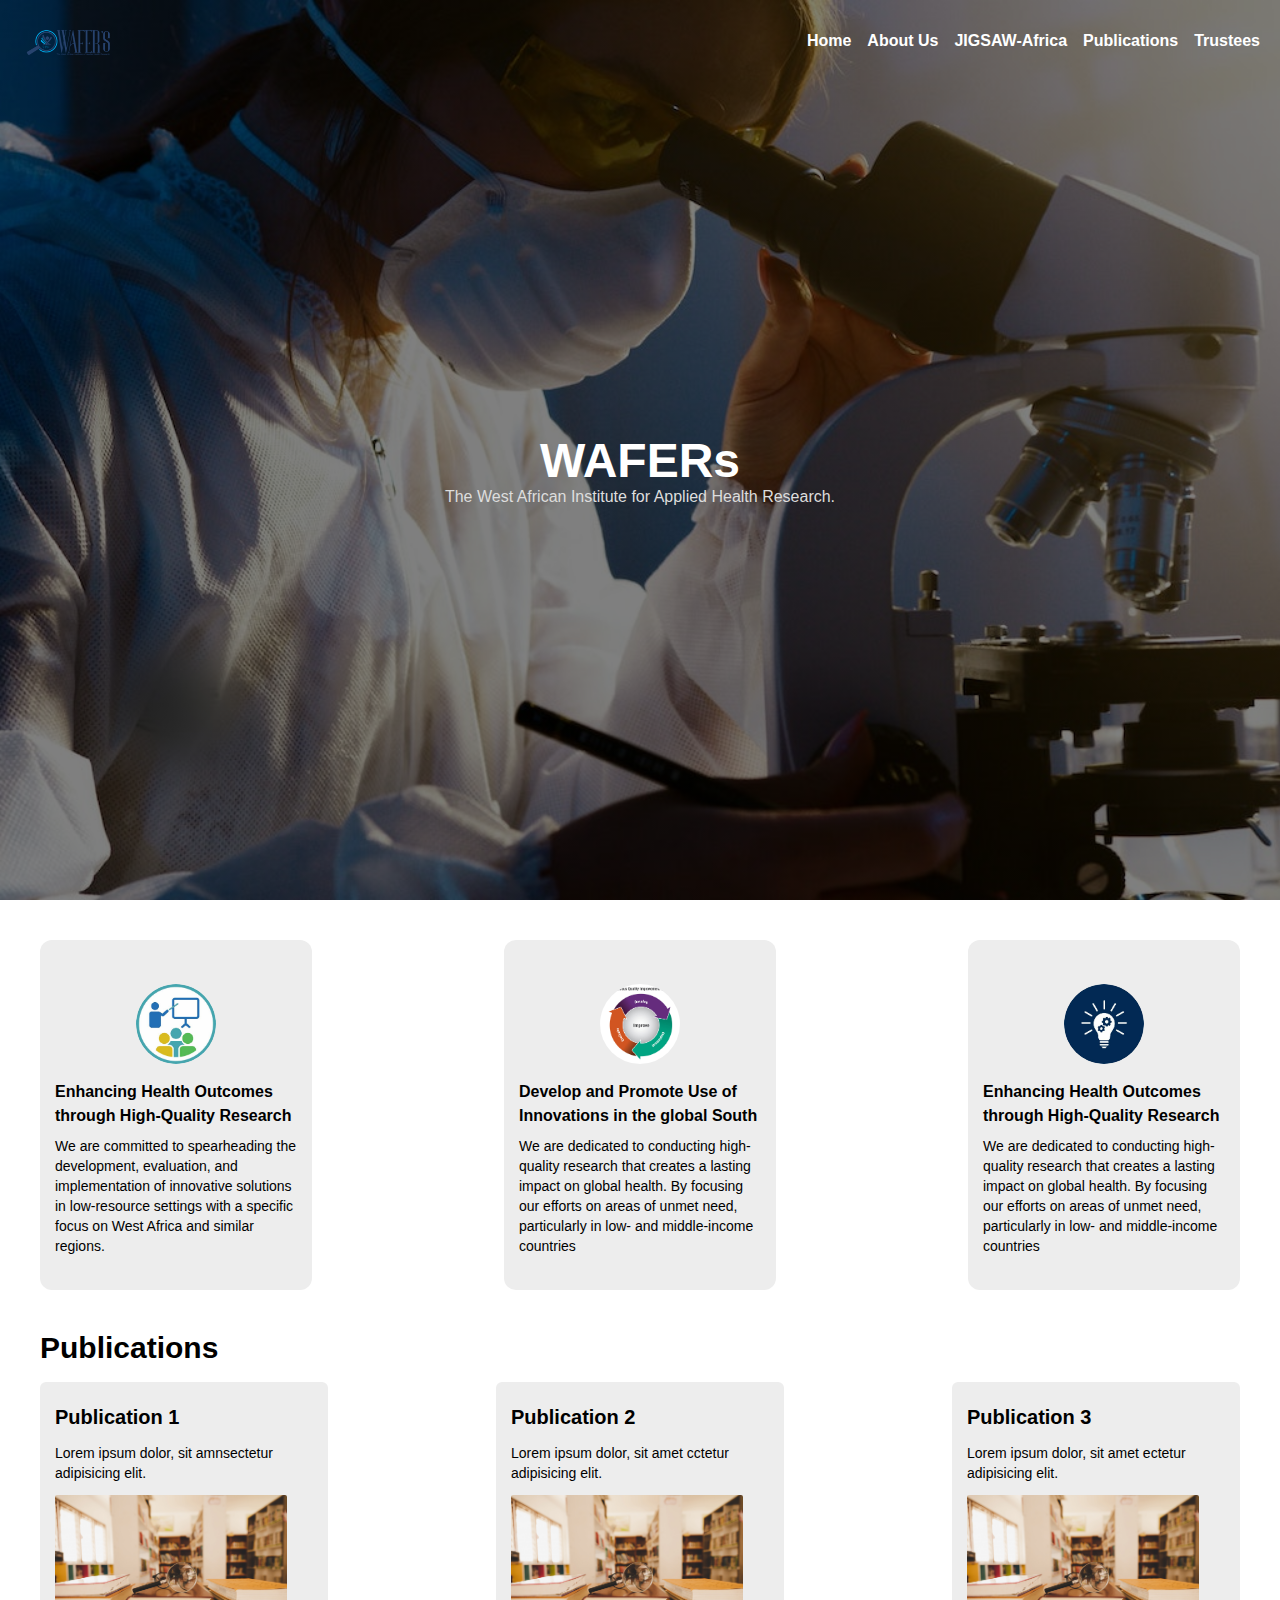
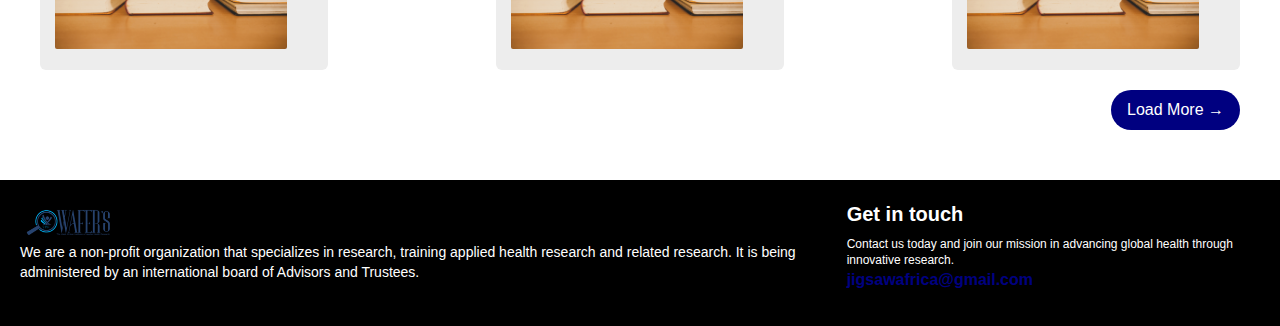
<file: src/index.html>
<!DOCTYPE html>
<html lang="en">
<head>
    <meta charset="UTF-8">
    <meta http-equiv="X-UA-Compatible" content="IE=edge">
    <meta name="viewport" content="width=device-width, initial-scale=1.0">
    <link rel="stylesheet" href="../dist/output.css">
    <link rel="stylesheet" href="https://cdnjs.cloudflare.com/ajax/libs/font-awesome/6.4.0/css/all.min.css" integrity="sha512-iecdLmaskl7CVkqkXNQ/ZH/XLlvWZOJyj7Yy7tcenmpD1ypASozpmT/E0iPtmFIB46ZmdtAc9eNBvH0H/ZpiBw==" crossorigin="anonymous" referrerpolicy="no-referrer" />
    <title>WAFERs Research Institute</title>
</head>


<body>
    <div class="contain m-auto">
        <main class="hero-page bg">
            <nav class="nav flex justify-between p-5 text-white items-center">
                <div class="logo"><img src="../img/logo.png" alt=""></div>
                <div class="nav-links hidden md:flex space-x-4">
                    <a href="#" class="nav-link hover:text-secondaryColor transition-colors duration-300 font-bold">Home</a>
                    <a href="../src/about.html" class="nav-link hover:text-secondaryColor transition-colors duration-300 font-bold">About Us</a>
                    <a href="../src/jigsaw.html" class="nav-link hover:text-secondaryColor transition-colors duration-300 font-bold">JIGSAW-Africa</a>
                    <!-- <a href="" class="nav-link hover:text-secondaryColor transition-colors duration-300 font-bold">Faculty</a> -->
                    <a href="../src/publications.html" class="nav-link hover:text-secondaryColor transition-colors duration-300 font-bold">Publications</a>
                <a href="../src/trustees.html" class="nav-link hover:text-secondaryColor transition-colors duration-300 font-semibold">Trustees</a>


                
                </div>

                <!-- Hamburger Menu -->
                <button id="menu-btn" class=" block hamburger md:hidden focus:outline-none">
                    <span class="hamburger-top"></span>
                    <span class="hamburger-middle"></span>
                    <span class="hamburger-bottom"></span>
                 </button>

                <!-- Mobile Menu -->
                 <div class="md:hidden">
                      <div id="menu" class="absolute flex-col items-center text-black hidden self-end py-8 mt-10 space-y-6 font-bold bg-white sm:w-auto sm:self-center left-6 right-6 drop-shadow-md">
                             <a href="#">Home</a>
                             <a href="./about.html">About Us</a>
                             <a href="./jigsaw.html">JIGSAW-Africa</a>
                             <!-- <a href="./">Faculty</a> -->
                             <a href="./publications.html">Publications</a>
                             <a href="./trustees.html">Trustees</a>
                     </div>
                  </div>
            </nav>

            <div class="hero-txt text-white">
                <h1 class="text-2xl wafers-txt md:text-5xl">WAFERs</h1>
                <h4 class="text-sm wafers-para text-center md:text-base">The West African Institute for Applied Health Research.</h4>
            </div>
        </main>
        
        <!-- Boxes -->
        <section>
            <div class="boxes flex justify-between flex-col items-center space-y-6 md:flex-row md:space-y-0">
                <div class="box box1 flex justify-center items-center flex-col rounded-xl">
                    <img src="../img/box-1n.jpg" alt="" class="rounded-full w-20 h-20 text-center mb-4">
                    <h3 class="mb-2 font-semibold">Enhancing Health Outcomes through High-Quality Research</h3>
                    <p class="text-sm">We are committed to spearheading the development, evaluation, and implementation of
                        innovative solutions in low-resource settings with a specific focus on West Africa and similar
                        regions.</p>
                </div>

                <div class="box box1 flex justify-center items-center flex-col rounded-xl">
                    <img src="../img/box-2n.jpg" alt="" class="rounded-full w-20 h-20 text-center mb-4">
                    <h3 class="mb-2 font-semibold">Develop and Promote Use of Innovations in the global South</h3>
                    <p class="text-sm">We are dedicated to conducting high-quality research that creates a lasting impact on global
                        health. By focusing our efforts on areas of unmet need, particularly in low- and middle-income
                        countries</p>
                </div>

                <div class="box box1 flex justify-center items-center flex-col rounded-xl">
                    <img src="../img/box-3n.jpg" alt="" class="rounded-full w-20 h-20 text-center mb-4">
                    <h3 class="mb-2 font-semibold">Enhancing Health Outcomes through High-Quality Research</h3>
                    <p class="text-sm">We are dedicated to conducting high-quality research that creates a lasting impact on global
                        health. By focusing our efforts on areas of unmet need, particularly in low- and middle-income
                        countries</p>
                </div>
            </div>
        </section>

        <!-- Publications Section -->
        <section>
            <h2 class="text-3xl mb-4 font-bold">Publications</h2>

            <div class="publi-box-cont flex justify-between flex-col space-y-7 md:flex-row md:space-y-0">
                <a href="">
                    <div class="publi-box flex justify-center iems-center flex-col rounded-md">
                        <h1 class="mb-3 font-semibold text-xl">Publication 1</h1>
                        <p class="mb-3 text-sm">Lorem ipsum dolor, sit amnsectetur adipisicing elit.</p>
                        <img src="../img/publications2.jpg" alt="" class="text-center rounded-sm">
                    </div>
                </a>

                <a href="">
                    <div class="publi-box flex justify-center iems-center flex-col rounded-md">
                        <h1 class="mb-3 font-semibold text-xl">Publication 2</h1>
                        <p class="mb-3 text-sm">Lorem ipsum dolor, sit amet cctetur adipisicing elit.</p>
                        <img src="../img/publications2.jpg" alt="" class="text-center rounded-sm">
                    </div>
                </a>

                <a href="">
                    <div class="publi-box flex justify-center iems-center flex-col rounded-md">
                        <h1 class="mb-3 font-semibold text-xl">Publication 3</h1>
                        <p class="mb-3 text-sm">Lorem ipsum dolor, sit amet ectetur adipisicing elit.</p>
                        <img src="../img/publications2.jpg" alt="" class="text-center rounded-sm">
                    </div>
                </a>

                


            </div>

            <div class="load-btn mt-5 text-right">
                <a href="./publications.html" class="bg-accentColor text-white inline-block px-4 py-2 rounded-3xl hover:bg-secondaryColor transition-colors duration-300">Load More →</a>
            </div>
        </section>

        <!-- Footer -->
        <footer class="text-white flex justify-between items-start">
            <div class="wafers-ftr w-2/3 pr-12">
                    <img src="../img/logo.png" alt="" width="100px">
                    <p class="text-xs mb-3 md:text-sm"> We are a non-profit organization that specializes in research, training applied health research
                    and related research. It is being administered by an international board of Advisors and
                    Trustees.</p>
                    <div class="social-icons flex space-x-2 mb-3">
                        <a href="https://www.facebook.com/profile.php?id=100094755996364&mibextid=LQQJ4d"><i class="fa-brands fa-facebook"></i></a>
                        <!-- <a href=""><i class="fa-brands fa-instagram"></i></a> -->
                        <a href="mailto:jigsawafrica@gmail.com"><i class="fa-regular fa-envelope"></i></a>
                        <a href="https://twitter.com/JIGSAWAfrica?s=20"><i class="fa-brands fa-twitter"></i></a>
                    </div>
            </div>

            <div class="getit w-2/6 bg-re-600">
                <h4 class="font-semibold text-base mb-2 md:text-xl">Get in touch</h4>
                <p class="text-xs">Contact us today and join our mission in advancing global health through innovative research.</p>
                <a href="mailto:jigsawafrica@gmail.com " class="text-accentColor font-semibold hover:text-secondaryColor mt-4 transition-colors duration-300">jigsawafrica@gmail.com</a>
            </div>
        </footer>
    </div>

    <script src="../js/main.js"></script>
</body>
</html>
</file>
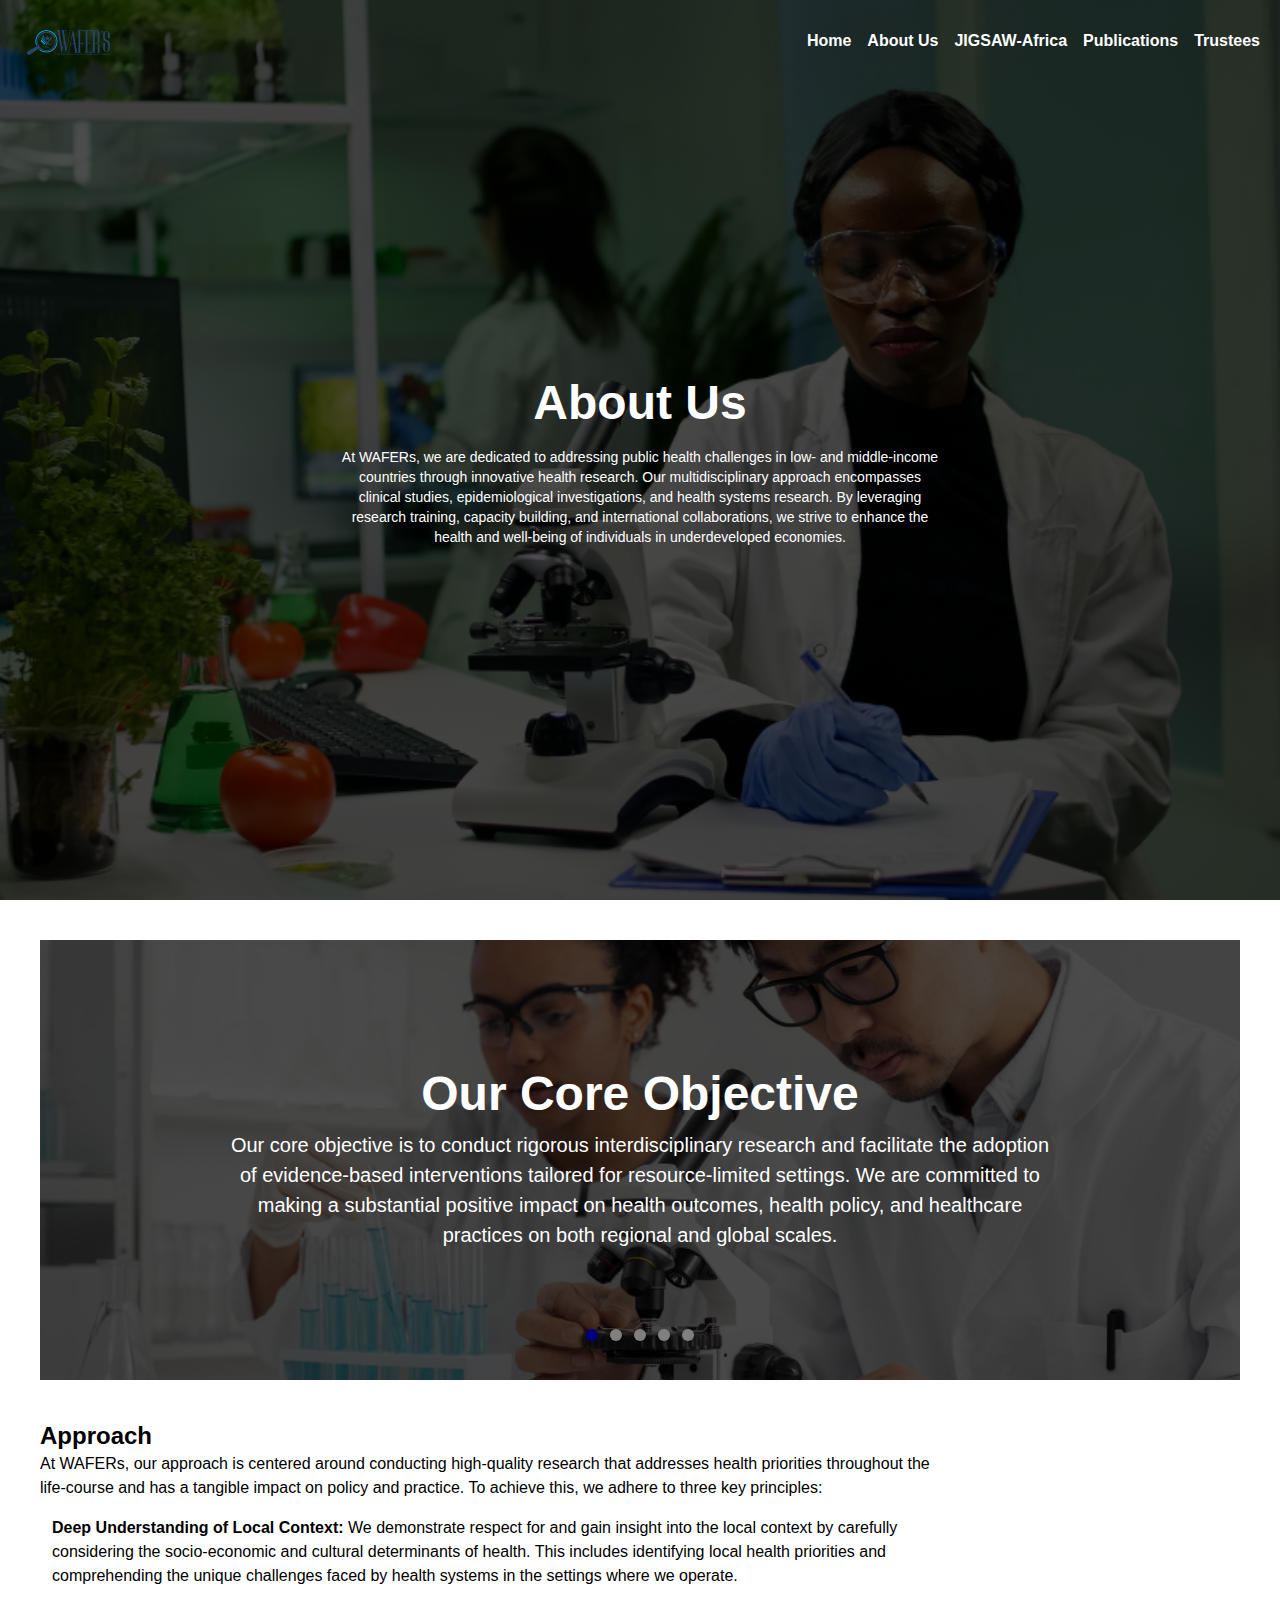
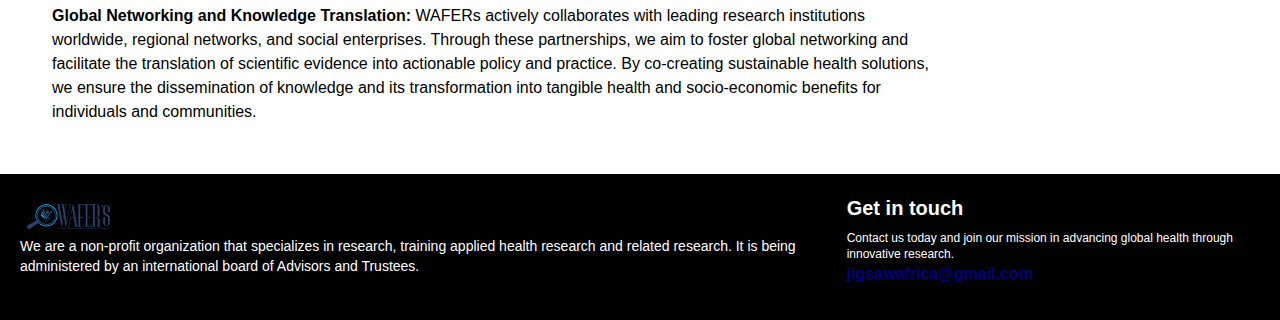
<file: src/about.html>
<!DOCTYPE html>
<html lang="en">
  <head>
    <meta charset="UTF-8" />
    <meta http-equiv="X-UA-Compatible" content="IE=edge" />
    <meta name="viewport" content="width=device-width, initial-scale=1.0" />

    <!-- Swiper JS -->
    <link rel="stylesheet" href="https://cdn.jsdelivr.net/npm/swiper@10/swiper-bundle.min.css"/>
    <link rel="stylesheet" href="../dist/output.css" />
    <link rel="stylesheet" href="./about.css" />
    <link
      rel="stylesheet"
      href="https://cdnjs.cloudflare.com/ajax/libs/font-awesome/6.4.0/css/all.min.css"
      integrity="sha512-iecdLmaskl7CVkqkXNQ/ZH/XLlvWZOJyj7Yy7tcenmpD1ypASozpmT/E0iPtmFIB46ZmdtAc9eNBvH0H/ZpiBw=="
      crossorigin="anonymous"
      referrerpolicy="no-referrer"
    />
    <title>WAFERs - About Us</title>
  </head>

  <body>
    <div class="contain">
      <main class="about-bg">
        <nav class="nav flex justify-between p-5 text-white items-center">
          <div class="logo">
            <img src="../img/logo.png" alt="" />
          </div>
          <div class="nav-links hidden md:flex space-x-4">
            <a
              href="../src/index.html"
              class="nav-link hover:text-secondaryColor transition-colors duration-300 font-bold"
              >Home</a
            >
            <a
              href="#"
              class="nav-link hover:text-secondaryColor transition-colors duration-300 font-bold"
              >About Us</a
            >
            <a
              href="../src/jigsaw.html"
              class="nav-link hover:text-secondaryColor transition-colors duration-300 font-bold"
              >JIGSAW-Africa</a
            >
            <!-- <a
              href=""
              class="nav-link hover:text-secondaryColor transition-colors duration-300 font-bold"
              >Faculty</a
            > -->
             <a
              href="../src/publications.html"
              class="nav-link hover:text-secondaryColor transition-colors duration-300 font-bold"
              >Publications</a
            > 

             <a
              href="../src/trustees.html"
              class="nav-link hover:text-secondaryColor transition-colors duration-300 font-semibold"
              >Trustees</a
            > 
          </div>

          <!-- Hamburger Menu -->
          <button id="menu-btn" class=" block hamburger md:hidden focus:outline-none">
            <span class="hamburger-top"></span>
            <span class="hamburger-middle"></span>
            <span class="hamburger-bottom"></span>
         </button>

        <!-- Mobile Menu -->
         <div class="md:hidden">
              <div id="menu" class="absolute flex-col items-center text-black hidden self-end py-8 mt-10 space-y-6 font-bold bg-white sm:w-auto sm:self-center left-6 right-6 drop-shadow-md">
                <a href="#">Home</a>
                <a href="./about.html">About Us</a>
                <a href="./jigsaw.html">JIGSAW-Africa</a>
                <!-- <a href="./">Faculty</a> -->
                <a href="./publications.html">Publications</a>
                <a href="./trustees.html">Trustees</a>
             </div>
          </div>
        </nav>

        <div class="hero-txt text-white">
          <h1 class="text-5xl wafers-txt">About Us</h1>
          <h4 class="text-xs about-para g-red-500 text-center md:text-sm">
            At WAFERs, we are dedicated to addressing public health challenges
            in low- and middle-income countries through innovative health
            research. Our multidisciplinary approach encompasses clinical
            studies, epidemiological investigations, and health systems
            research. By leveraging research training, capacity building, and
            international collaborations, we strive to enhance the health and
            well-being of individuals in underdeveloped economies.
          </h4>
        </div>
      </main>

<!-- Core Objectives -->
      <section class="core">
        <!-- <h1 class="text-3xl font-bold mb-3 md:text-5xl">Our Core Objective</h1> -->








        <div class="swiper" id="swiper-1">
          <div class="swiper-wrapper">

            <div class="swiper-slide image-container">
              <img src="../img/slideshow1.jpg" alt="">
              <div class="slide-text">
                <h1 class="text-3xl font-bold mb-3 md:text-5xl">Our Core Objective</h1>
                Our core objective is to conduct rigorous interdisciplinary research
                and facilitate the adoption of evidence-based interventions tailored
                for resource-limited settings. We are committed to making a
                substantial positive impact on health outcomes, health policy, and
                healthcare practices on both regional and global scales.</div>
            </div> <!--End swiper slide-->

            <div class="swiper-slide image-container">
              <img src="../img/slideshow2.jpg" alt="">
              <div class="slide-text">By staying at the forefront of health research, we aim to provide
                valuable insights and contribute to the scientific community. Whether
                you are a fellow researcher or someone interested in staying informed
                about the latest advancements in health research, WAFERs is here to
                serve as a trusted source of knowledge and expertise</div>
              
            </div> <!--End swiper slide-->

            <div class="swiper-slide image-container">
              <img src="../img/slideshow3.jpg" alt="">
              <div class="slide-text">
                <h4 class="font-bold text-lg md:text-2xl mt-5">
                  <span>Objective 1:</span>High-Quality Research for Better Health
                  Outcomes
                </h4>
                <p class="mb-4 text-sm md:text-base">
                  We conduct focused, high-quality research programs to address key
                  health challenges in lowand middle-income countries, aiming to improve
                  health outcomes and fill unmet needs
                </p>
              </div>
            </div> <!--End swiper slide-->

            <div class="swiper-slide image-container">
              <img src="../img/slideshow5.jpg" alt="">
              <div class="slide-text">
                <h4 class="font-bold text-lg md:text-2xl">
                  <span>Objective 2:</span>Driving Innovation for Global Impact
                </h4>
                <p class="mb-4 text-sm md:text-base">
                  Our mission is to develop, evaluate, and promote innovative solutions
                  tailored to the needs of the global South. By creating and endorsing
                  groundbreaking products, tools, and service delivery models, we aim to
                  make a positive impact on healthcare in low-resource settings.
                </p>
              </div>
            </div> <!--End swiper slide-->

            <div class="swiper-slide image-container">
              <img src="../img/slideshow4.jpg" alt="">
              <div class="slide-text">
                <h4 class="font-bold text-lg md:text-2xl">
                  <span>Objective 3:</span>Building Research Capacity
                </h4>
                <p class="mb-4 text-sm md:text-base">
                  We attract and mentor young talent from developing countries,
                  nurturing their skills and competencies for research careers. Through
                  the creation and maintenance of research platforms, we empower
                  indigenous researchers to undertake comprehensive studies, promoting
                  world-class research and fostering sustainable infrastructure.
                </p>
              </div>
            </div> <!--End swiper slide-->

          </div> <!-- End of swiper wrapper -->

          <div class="swiper-pagination">

          </div>
        </div> <!--End swiper-->
        <!-- <p class="w-3/4 mb-2 text-sm md:text-base">
          Our core objective is to conduct rigorous interdisciplinary research
          and facilitate the adoption of evidence-based interventions tailored
          for resource-limited settings. We are committed to making a
          substantial positive impact on health outcomes, health policy, and
          healthcare practices on both regional and global scales.
        </p>
        <p class="w-3/4 mb-4 text-sm md:text-base">
          By staying at the forefront of health research, we aim to provide
          valuable insights and contribute to the scientific community. Whether
          you are a fellow researcher or someone interested in staying informed
          about the latest advancements in health research, WAFERs is here to
          serve as a trusted source of knowledge and expertise
        </p> -->

        <!-- <h4 class="font-bold text-lg md:text-2xl mt-5">
          <span>Objective 1:</span>High-Quality Research for Better Health
          Outcomes
        </h4>
        <p class="w-3/4 mb-4 text-sm md:text-base">
          We conduct focused, high-quality research programs to address key
          health challenges in lowand middle-income countries, aiming to improve
          health outcomes and fill unmet needs
        </p> -->

        <!-- <h4 class="font-bold text-lg md:text-2xl">
          <span>Objective 2:</span>Driving Innovation for Global Impact
        </h4>
        <p class="w-3/4 mb-4 text-sm md:text-base">
          Our mission is to develop, evaluate, and promote innovative solutions
          tailored to the needs of the global South. By creating and endorsing
          groundbreaking products, tools, and service delivery models, we aim to
          make a positive impact on healthcare in low-resource settings.
        </p> -->

        <!-- <h4 class="font-bold text-lg md:text-2xl">
          <span>Objective 3:</span>Building Research Capacity
        </h4>
        <p class="w-3/4 mb-4 text-sm md:text-base">
          We attract and mentor young talent from developing countries,
          nurturing their skills and competencies for research careers. Through
          the creation and maintenance of research platforms, we empower
          indigenous researchers to undertake comprehensive studies, promoting
          world-class research and fostering sustainable infrastructure.
        </p> -->
      </section>

      <!-- Approach -->
      <section class="approach">
        <h4 class="font-bold text-xl md:text-2xl"><span>Approach</span></h4>
        <p class="w-3/4 mb-4 text-sm md:text-base">
          At WAFERs, our approach is centered around conducting high-quality
          research that addresses health priorities throughout the life-course
          and has a tangible impact on policy and practice. To achieve this, we
          adhere to three key principles:
        </p>
        <div class="appr-1 flex space-x-3 mb-4 w-3/4">
          <i class="fa-solid fa-virus"></i>
          <p>
            <span class="font-bold text-sm md:text-base">Deep Understanding of Local Context:</span>
            We demonstrate respect for and gain insight into the local context
            by carefully considering the socio-economic and cultural
            determinants of health. This includes identifying local health
            priorities and comprehending the unique challenges faced by health
            systems in the settings where we operate.
          </p>
        </div>

        <div class="appr-1 flex space-x-3 w-3/4">
          <i class="fa-solid fa-virus"></i>
          <p>
            <span class="font-bold text-sm md:text-base"
              >Global Networking and Knowledge Translation:</span
            >
            WAFERs actively collaborates with leading research institutions
            worldwide, regional networks, and social enterprises. Through these
            partnerships, we aim to foster global networking and facilitate the
            translation of scientific evidence into actionable policy and
            practice. By co-creating sustainable health solutions, we ensure the
            dissemination of knowledge and its transformation into tangible
            health and socio-economic benefits for individuals and communities.
          </p>
        </div>
      </section>

      <!-- Footer -->
      <footer class="text-white flex justify-between items-start">
        <div class="wafers-ftr w-2/3 pr-12">
                <img src="../img/logo.png" alt="" width="100px">
                <p class="text-xs mb-3 md:text-sm"> We are a non-profit organization that specializes in research, training applied health research
                and related research. It is being administered by an international board of Advisors and
                Trustees.</p>
                <div class="social-icons flex space-x-2 mb-3">
                    <a href="https://www.facebook.com/profile.php?id=100094755996364&mibextid=LQQJ4d"><i class="fa-brands fa-facebook"></i></a>
                    <!-- <a href=""><i class="fa-brands fa-instagram"></i></a> -->
                    <a href="mailto:jigsawafrica@gmail.com"><i class="fa-regular fa-envelope"></i></a>
                    <a href="https://twitter.com/JIGSAWAfrica?s=20"><i class="fa-brands fa-twitter"></i></a>
                </div>
        </div>

        <div class="getit w-2/6 bg-re-600">
            <h4 class="font-semibold text-base mb-2 md:text-xl">Get in touch</h4>
            <p class="text-xs">Contact us today and join our mission in advancing global health through innovative research.</p>
            <a href="mailto:jigsawafrica@gmail.com " class="text-accentColor font-semibold hover:text-secondaryColor mt-4 transition-colors duration-300">jigsawafrica@gmail.com</a>
        </div>
    </footer>
      
    </div>

    <script src="https://cdn.jsdelivr.net/npm/swiper@10/swiper-bundle.min.js"></script>
    <script src="../js/main.js"></script>
  </body>
</html>
</file>
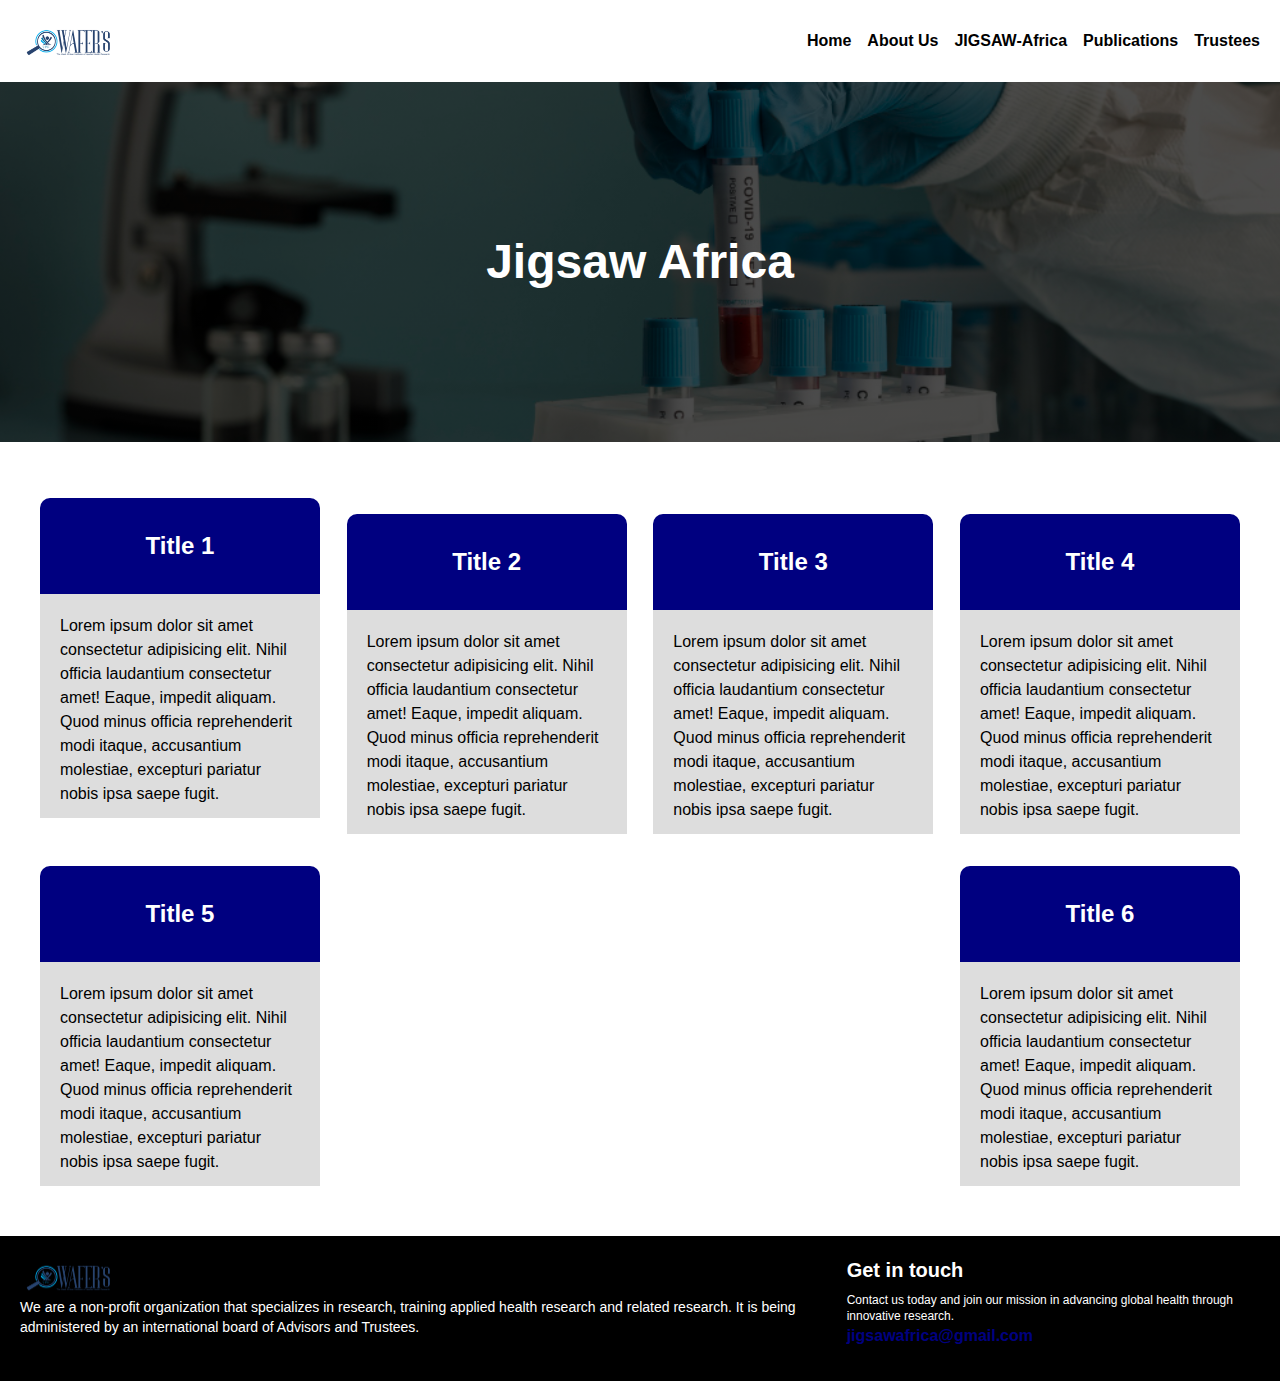
<file: src/jigsaw.html>
<!DOCTYPE html>
<html lang="en">
<head>
    <meta charset="UTF-8">
    <meta http-equiv="X-UA-Compatible" content="IE=edge">
    <meta name="viewport" content="width=device-width, initial-scale=1.0">
    <link rel="stylesheet" href="../dist/output.css">
    <link rel="stylesheet" href="./jigsaw.css">
    <link rel="stylesheet" href="https://cdnjs.cloudflare.com/ajax/libs/font-awesome/6.4.0/css/all.min.css" integrity="sha512-iecdLmaskl7CVkqkXNQ/ZH/XLlvWZOJyj7Yy7tcenmpD1ypASozpmT/E0iPtmFIB46ZmdtAc9eNBvH0H/ZpiBw==" crossorigin="anonymous" referrerpolicy="no-referrer" />
    <title>JIGSAW-Africa</title>
</head>
<body>
    <div class="contain">
        <nav class="nav flex justify-between p-5 text-black items-center">
            <div class="logo"><img src="../img/logo.png" width="100px" alt=""></div>
            <div class="nav-links hidden md:flex space-x-4">
                <a href="../src/index.html" class="nav-link hover:text-secondaryColor transition-colors duration-300 font-bold">Home</a>
                <a href="../src/about.html" class="nav-link hover:text-secondaryColor transition-colors duration-300 font-bold">About Us</a>
                <a href="#" class="nav-link hover:text-secondaryColor transition-colors duration-300 font-bold">JIGSAW-Africa</a>
                <!-- <a href="" class="nav-link hover:text-secondaryColor transition-colors duration-300 font-bold">Faculty</a> -->
                <a href="../src/publications.html" class="nav-link hover:text-secondaryColor transition-colors duration-300 font-bold">Publications</a>
                <a href="../src/trustees.html" class="nav-link hover:text-secondaryColor transition-colors duration-300 font-semibold">Trustees</a>
            </div>

            <!-- Hamburger Menu -->
            <button id="menu-btn" class=" block hamburger md:hidden focus:outline-none">
                <span class="hamburger-top"></span>
                <span class="hamburger-middle"></span>
                <span class="hamburger-bottom"></span>
             </button>

            <!-- Mobile Menu -->
             <div class="md:hidden">
                  <div id="menu" class="absolute flex-col items-center text-black hidden self-end py-8 mt-10 space-y-6 font-bold bg-white sm:w-auto sm:self-center left-6 right-6 drop-shadow-md">
                    <a href="#">Home</a>
                    <a href="./about.html">About Us</a>
                    <a href="./jigsaw.html">JIGSAW-Africa</a>
                    <!-- <a href="./">Faculty</a> -->
                    <a href="./publications.html">Publications</a>
                    <a href="./trustees.html">Trustees</a>
                 </div>
              </div>
        </nav>

        <!-- Header -->
        <header class="jigsaw-bg flex justify-center items-center">
            <h1 class="text-white font-extrabold text-5xl">Jigsaw Africa</h1>
        </header>

        <!-- Jigsaw-Pub -->
        <section class="jig-pub">
            <div class="jig-boxes flex justify-between flex-wrap items-center space-y-7 md:space-y-8">
                <a href="" class=" hover:-translate-y-4 transition-transform duration-300">
                    <div class="jig-box rounded-md">
                        <h2 class="flex justify-center items-center font-bold text-2xl p-5 bg-accentColor text-white">Title 1</h2>
                        <p class="p-5">Lorem ipsum dolor sit amet consectetur adipisicing elit. Nihil officia laudantium consectetur amet! Eaque, impedit aliquam. Quod minus officia reprehenderit modi itaque, accusantium molestiae, excepturi pariatur nobis ipsa saepe fugit.</p>
                    </div>
                </a>

                <a href="" class="hover:-translate-y-4 transition-transform duration-300">
                    <div class="jig-box rounded-md">
                        <h2 class="flex justify-center items-center font-bold text-2xl p-5 bg-accentColor text-white">Title 2</h2>
                        <p class="p-5">Lorem ipsum dolor sit amet consectetur adipisicing elit. Nihil officia laudantium consectetur amet! Eaque, impedit aliquam. Quod minus officia reprehenderit modi itaque, accusantium molestiae, excepturi pariatur nobis ipsa saepe fugit.</p>
                    </div>
                </a>

                <a href="" class="hover:-translate-y-4 transition-transform duration-300">
                    <div class="jig-box rounded-md">
                        <h2 class="flex justify-center items-center font-bold text-2xl p-5 bg-accentColor text-white">Title 3</h2>
                        <p class="p-5">Lorem ipsum dolor sit amet consectetur adipisicing elit. Nihil officia laudantium consectetur amet! Eaque, impedit aliquam. Quod minus officia reprehenderit modi itaque, accusantium molestiae, excepturi pariatur nobis ipsa saepe fugit.</p>
                    </div>
                </a>

                <a href="" class="hover:-translate-y-4 transition-transform duration-300">
                    <div class="jig-box rounded-md">
                        <h2 class="flex justify-center items-center font-bold text-2xl p-5 bg-accentColor text-white">Title 4</h2>
                        <p class="p-5">Lorem ipsum dolor sit amet consectetur adipisicing elit. Nihil officia laudantium consectetur amet! Eaque, impedit aliquam. Quod minus officia reprehenderit modi itaque, accusantium molestiae, excepturi pariatur nobis ipsa saepe fugit.</p>
                    </div>
                </a>

                <a href="" class="hover:-translate-y-4 transition-transform duration-300">
                    <div class="jig-box rounded-md">
                        <h2 class="flex justify-center items-center font-bold text-2xl p-5 bg-accentColor text-white">Title 5</h2>
                        <p class="p-5">Lorem ipsum dolor sit amet consectetur adipisicing elit. Nihil officia laudantium consectetur amet! Eaque, impedit aliquam. Quod minus officia reprehenderit modi itaque, accusantium molestiae, excepturi pariatur nobis ipsa saepe fugit.</p>
                    </div>
                </a>

                <a href="" class="hover:-translate-y-4 transition-transform duration-300">
                    <div class="jig-box rounded-md">
                        <h2 class="flex justify-center items-center font-bold text-2xl p-5 bg-accentColor text-white">Title 6</h2>
                        <p class="p-5">Lorem ipsum dolor sit amet consectetur adipisicing elit. Nihil officia laudantium consectetur amet! Eaque, impedit aliquam. Quod minus officia reprehenderit modi itaque, accusantium molestiae, excepturi pariatur nobis ipsa saepe fugit.</p>
                    </div>
                </a>
            </div>
        </section>

        <!-- Footer -->
        <footer class="text-white flex justify-between items-start">
            <div class="wafers-ftr w-2/3 pr-12">
                    <img src="../img/logo.png" alt="" width="100px">
                    <p class="text-xs mb-3 md:text-sm"> We are a non-profit organization that specializes in research, training applied health research
                    and related research. It is being administered by an international board of Advisors and
                    Trustees.</p>
                    <div class="social-icons flex space-x-2 mb-3">
                        <a href="https://www.facebook.com/profile.php?id=100094755996364&mibextid=LQQJ4d"><i class="fa-brands fa-facebook"></i></a>
                        <!-- <a href=""><i class="fa-brands fa-instagram"></i></a> -->
                        <a href="mailto:jigsawafrica@gmail.com"><i class="fa-regular fa-envelope"></i></a>
                        <a href="https://twitter.com/JIGSAWAfrica?s=20"><i class="fa-brands fa-twitter"></i></a>
                    </div>
            </div>

            <div class="getit w-2/6 bg-re-600">
                <h4 class="font-semibold text-base mb-2 md:text-xl">Get in touch</h4>
                <p class="text-xs">Contact us today and join our mission in advancing global health through innovative research.</p>
                <a href="mailto:jigsawafrica@gmail.com " class="text-accentColor font-semibold hover:text-secondaryColor mt-4 transition-colors duration-300">jigsawafrica@gmail.com</a>
            </div>
        </footer>
    </div>

    <script src="../js/main.js"></script>
</body>
</html>
</file>
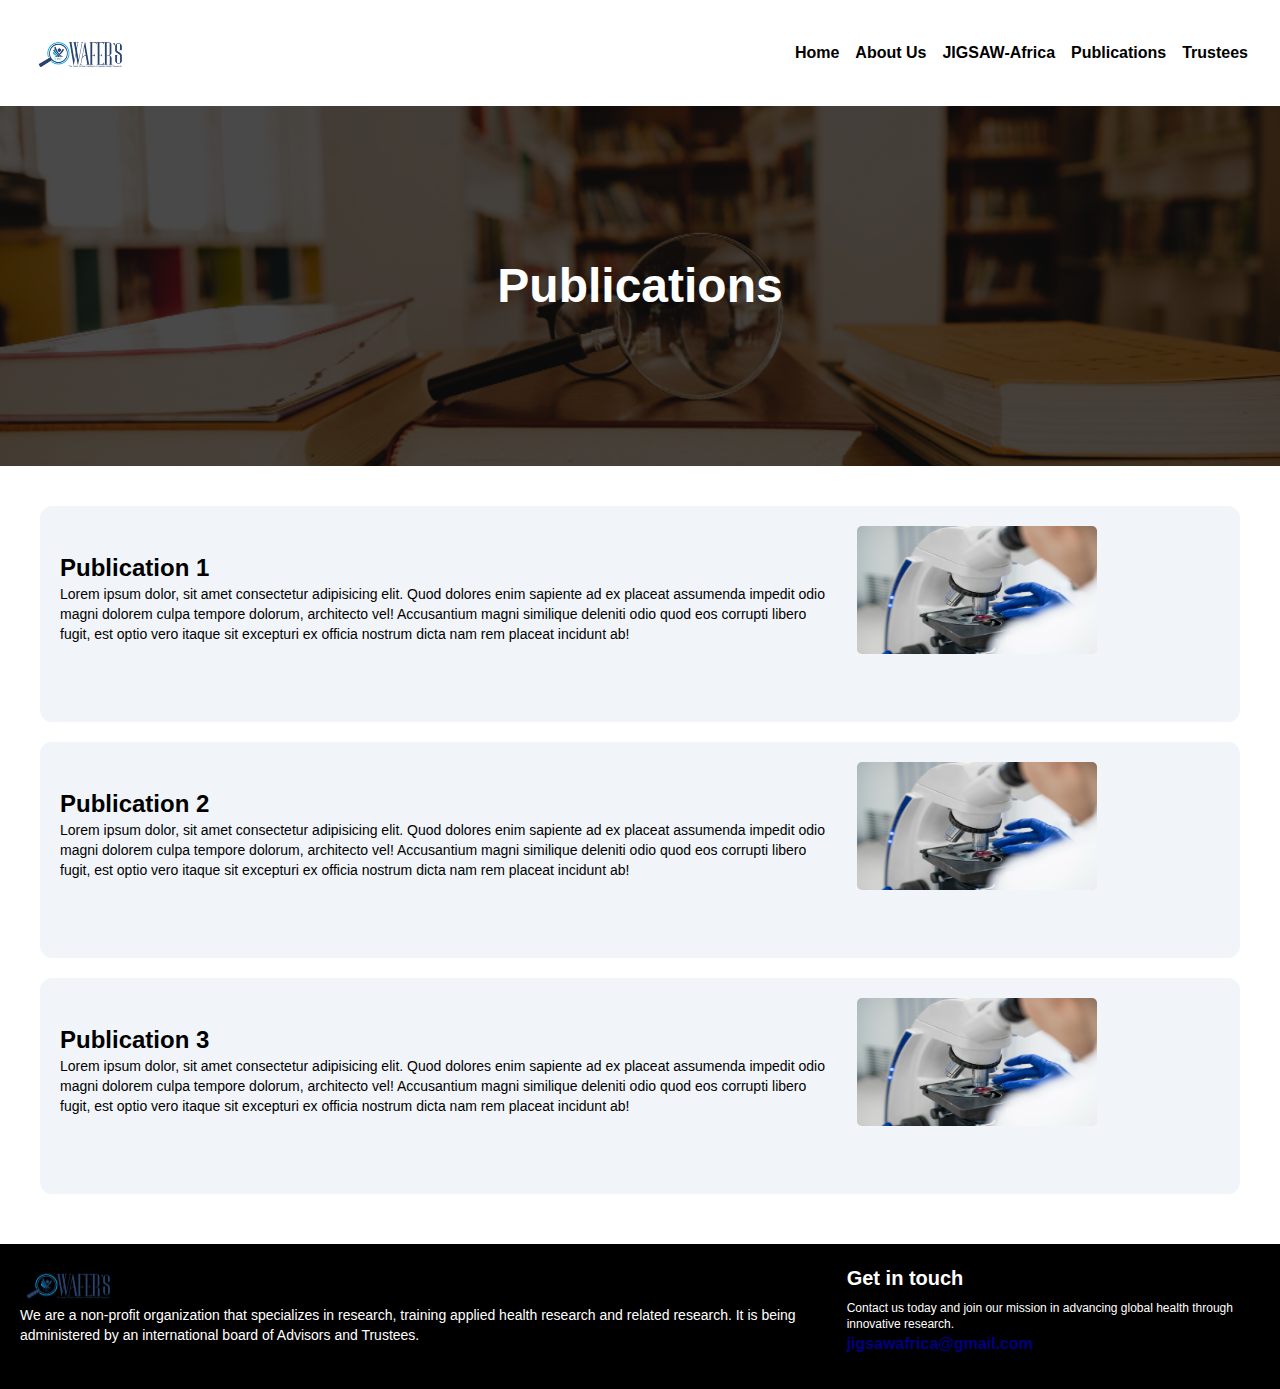
<file: src/publications.html>
<!DOCTYPE html>
<html lang="en">
<head>
    <meta charset="UTF-8">
    <meta http-equiv="X-UA-Compatible" content="IE=edge">
    <meta name="viewport" content="width=device-width, initial-scale=1.0">
    <link rel="stylesheet" href="../dist/output.css" />
    <link rel="stylesheet" href="./publications.css" />
    <link
      rel="stylesheet"
      href="https://cdnjs.cloudflare.com/ajax/libs/font-awesome/6.4.0/css/all.min.css"
      integrity="sha512-iecdLmaskl7CVkqkXNQ/ZH/XLlvWZOJyj7Yy7tcenmpD1ypASozpmT/E0iPtmFIB46ZmdtAc9eNBvH0H/ZpiBw=="
      crossorigin="anonymous"
      referrerpolicy="no-referrer"
    />
    <title>WAFERs - Publication</title>
</head>
<body>
    <div class="contain">
        <!-- Nav -->
        <nav class="nav flex justify-between p-8 text-black items-center">
            <div class="logo"><img src="../img/logo.png" width="100px" alt=""></div>
            <div class="nav-links hidden md:flex space-x-4">
                <a href="../src/index.html" class="nav-link hover:text-secondaryColor transition-colors duration-300 font-semibold">Home</a>
                <a href="../src/about.html" class="nav-link hover:text-secondaryColor transition-colors duration-300 font-semibold">About Us</a>
                <a href="../src/jigsaw.html" class="nav-link hover:text-secondaryColor transition-colors duration-300 font-semibold">JIGSAW-Africa</a>
                <!-- <a href="" class="nav-link hover:text-secondaryColor transition-colors duration-300 font-semibold">Faculty</a> -->
                <a href="../src/publications.html" class="nav-link hover:text-secondaryColor transition-colors duration-300 font-semibold">Publications</a>
                <a href="../src/trustees.html" class="nav-link hover:text-secondaryColor transition-colors duration-300 font-semibold">Trustees</a>
            </div>


            <!-- Hamburger Menu -->
            <button id="menu-btn" class=" block hamburger md:hidden focus:outline-none">
                <span class="hamburger-top"></span>
                <span class="hamburger-middle"></span>
                <span class="hamburger-bottom"></span>
             </button>

            <!-- Mobile Menu -->
             <div class="md:hidden">
                  <div id="menu" class="absolute flex-col items-center text-black hidden self-end py-8 mt-10 space-y-6 font-bold bg-white sm:w-auto sm:self-center left-6 right-6 drop-shadow-md">
                    <a href="#">Home</a>
                    <a href="./about.html">About Us</a>
                    <a href="./jigsaw.html">JIGSAW-Africa</a>
                    <!-- <a href="./">Faculty</a> -->
                    <a href="./publications.html">Publications</a>
                    <a href="./trustees.html">Trustees</a>
                 </div>
              </div>
        </nav>

        <!-- Header -->
        <header class="pub-bg flex justify-center items-center">
            <h1 class="text-white font-extrabold text-4xl md:text-5xl">Publications</h1>
        </header>

        <!-- Publications -->
        <section class="publication">
            <div class="publication-area flex flex-col items-center justify-center space-y-7 md:space-y-5">
                <a href="" class="pl-5 py-5 bg-slate-100 rounded-xl">
                    <div class="publication-box flex justify-between items-center mb-8 flex-col-reverse md:flex-row">
                        <div class="pub-content w-3/4 pr-5">
                            <h3 class="text-xl font-bold text-center md:text-2xl md:text-left">Publication 1</h3>
                            <span></span>
                            <p class="text-xs text-center md:text-sm md:text-left">Lorem ipsum dolor, sit amet consectetur adipisicing elit. Quod dolores enim sapiente ad ex placeat assumenda impedit odio magni dolorem culpa tempore dolorum, architecto vel! Accusantium magni similique deleniti odio quod eos corrupti libero fugit, est optio vero itaque sit excepturi ex officia nostrum dicta nam rem placeat incidunt ab!</p>
                        </div>
    
                        <div class="pub-pic w-full mb-4 md:w-1/4 ">
                            <img src="../img/box-1.jpg" alt="" width="100%" class="bg-red-300">
                    </div>
                </div>
                </a>

                <!-- 2 -->
                <a href="" class="pl-5 py-5 bg-slate-100 rounded-xl">
                    <div class="publication-box flex justify-between items-center mb-8 flex-col-reverse md:flex-row">
                        <div class="pub-content w-3/4 pr-5">
                            <h3 class="text-xl font-bold text-center md:text-2xl md:text-left">Publication 2</h3>
                            <span></span>
                            <p class="text-xs text-center md:text-sm md:text-left">Lorem ipsum dolor, sit amet consectetur adipisicing elit. Quod dolores enim sapiente ad ex placeat assumenda impedit odio magni dolorem culpa tempore dolorum, architecto vel! Accusantium magni similique deleniti odio quod eos corrupti libero fugit, est optio vero itaque sit excepturi ex officia nostrum dicta nam rem placeat incidunt ab!</p>
                        </div>
    
                        <div class="pub-pic w-full mb-4 md:w-1/4 ">
                            <img src="../img/box-1.jpg" alt="" width="100%" class="bg-red-300">
                    </div>
                </div>
                </a>

                <!-- 3 -->
                <a href="" class="pl-5 py-5 bg-slate-100 rounded-xl">
                    <div class="publication-box flex justify-between items-center mb-8 flex-col-reverse md:flex-row">
                        <div class="pub-content w-3/4 pr-5">
                            <h3 class="text-xl font-bold text-center md:text-2xl md:text-left">Publication 3</h3>
                            <span></span>
                            <p class="text-xs text-center md:text-sm md:text-left">Lorem ipsum dolor, sit amet consectetur adipisicing elit. Quod dolores enim sapiente ad ex placeat assumenda impedit odio magni dolorem culpa tempore dolorum, architecto vel! Accusantium magni similique deleniti odio quod eos corrupti libero fugit, est optio vero itaque sit excepturi ex officia nostrum dicta nam rem placeat incidunt ab!</p>
                        </div>
    
                        <div class="pub-pic w-full mb-4 md:w-1/4 ">
                            <img src="../img/box-1.jpg" alt="" width="100%" class="bg-red-300">
                    </div>
                </div>
                </a>
        </section>

         <!-- Footer -->
        <footer class="text-white flex justify-between items-start">
            <div class="wafers-ftr w-2/3 pr-12">
                    <img src="../img/logo.png" alt="" width="100px">
                    <p class="text-xs mb-3 md:text-sm"> We are a non-profit organization that specializes in research, training applied health research
                    and related research. It is being administered by an international board of Advisors and
                    Trustees.</p>
                    <div class="social-icons flex space-x-2 mb-3">
                        <a href="https://www.facebook.com/profile.php?id=100094755996364&mibextid=LQQJ4d"><i class="fa-brands fa-facebook"></i></a>
                        <!-- <a href=""><i class="fa-brands fa-instagram"></i></a> -->
                        <a href="mailto:jigsawafrica@gmail.com"><i class="fa-regular fa-envelope"></i></a>
                        <a href="https://twitter.com/JIGSAWAfrica?s=20"><i class="fa-brands fa-twitter"></i></a>
                    </div>
            </div>

            <div class="getit w-2/6 bg-re-600">
                <h4 class="font-semibold text-base mb-2 md:text-xl">Get in touch</h4>
                <p class="text-xs">Contact us today and join our mission in advancing global health through innovative research.</p>
                <a href="mailto:jigsawafrica@gmail.com " class="text-accentColor font-semibold hover:text-secondaryColor mt-4 transition-colors duration-300">jigsawafrica@gmail.com</a>
            </div>
        </footer>
    </div>

    <script src="../js/main.js"></script>
</body>
</html>
</file>
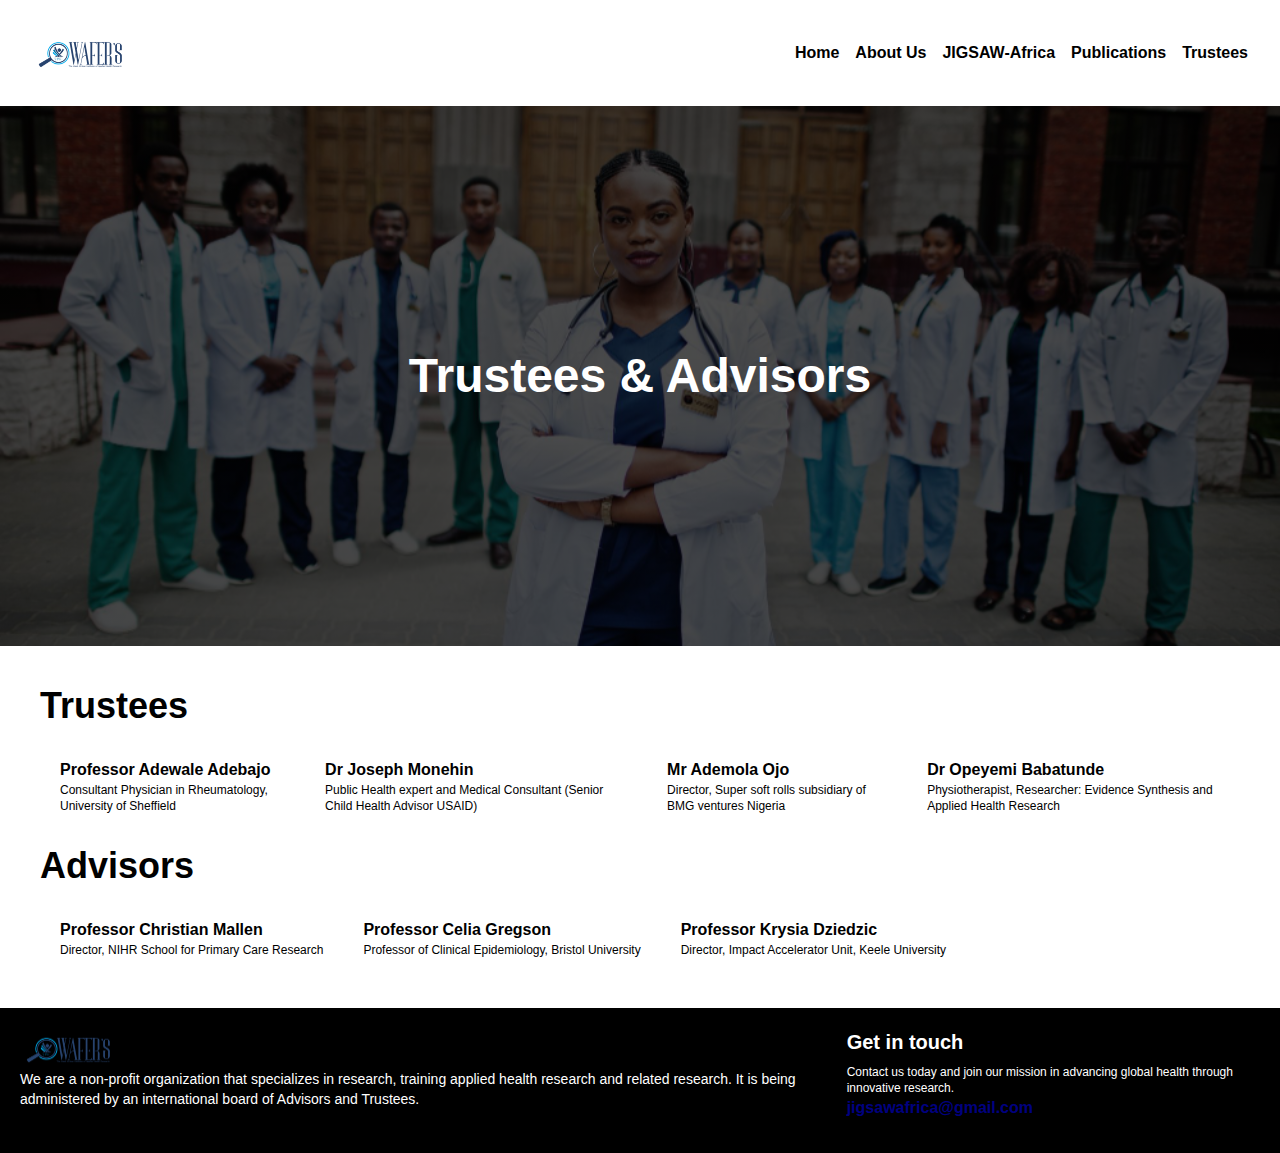
<file: src/trustees.html>
<!DOCTYPE html>
<html lang="en">
<head>
    <meta charset="UTF-8">
    <meta http-equiv="X-UA-Compatible" content="IE=edge">
    <meta name="viewport" content="width=device-width, initial-scale=1.0">
    <link rel="stylesheet" href="../dist/output.css" />
    <link rel="stylesheet" href="./trustees.css" />
    <link
      rel="stylesheet"
      href="https://cdnjs.cloudflare.com/ajax/libs/font-awesome/6.4.0/css/all.min.css"
      integrity="sha512-iecdLmaskl7CVkqkXNQ/ZH/XLlvWZOJyj7Yy7tcenmpD1ypASozpmT/E0iPtmFIB46ZmdtAc9eNBvH0H/ZpiBw=="
      crossorigin="anonymous"
      referrerpolicy="no-referrer"
    />
    <title>WAFERs - Trustees</title>
</head>
<body>
    <div class="contain">
        <!-- Nav -->
        <nav class="nav flex justify-between p-8 text-black items-center">
            <div class="logo"><img src="../img/logo.png" width="100px" alt=""></div>
            <div class="nav-links hidden md:flex space-x-4">
                <a href="../src/index.html" class="nav-link hover:text-secondaryColor transition-colors duration-300 font-semibold">Home</a>
                <a href="../src/about.html" class="nav-link hover:text-secondaryColor transition-colors duration-300 font-semibold">About Us</a>
                <a href="../src/jigsaw.html" class="nav-link hover:text-secondaryColor transition-colors duration-300 font-semibold">JIGSAW-Africa</a>
                <!-- <a href="" class="nav-link hover:text-secondaryColor transition-colors duration-300 font-semibold">Faculty</a> -->
                <a href="../src/publications.html" class="nav-link hover:text-secondaryColor transition-colors duration-300 font-semibold">Publications</a>
                <a href="../src/trustees.html" class="nav-link hover:text-secondaryColor transition-colors duration-300 font-semibold">Trustees</a>
            </div>

            <!-- Hamburger Menu -->
            <button id="menu-btn" class=" block hamburger md:hidden focus:outline-none">
                <span class="hamburger-top"></span>
                <span class="hamburger-middle"></span>
                <span class="hamburger-bottom"></span>
             </button>

            <!-- Mobile Menu -->
             <div class="md:hidden">
                  <div id="menu" class="absolute flex-col items-center text-black hidden self-end py-8 mt-10 space-y-6 font-bold bg-white sm:w-auto sm:self-center left-6 right-6 drop-shadow-md">
                    <a href="#">Home</a>
                    <a href="./about.html">About Us</a>
                    <a href="./jigsaw.html">JIGSAW-Africa</a>
                    <!-- <a href="./">Faculty</a> -->
                    <a href="./publications.html">Publications</a>
                    <a href="./trustees.html">Trustees</a>
                 </div>
              </div>
        </nav>

        <!-- Header -->
        <header class="trustee-bg flex justify-center items-center">
            <h1 class="text-white font-extrabold text-5xl text-center">Trustees & Advisors</h1>
        </header>

        <!-- Trustees -->
        <section class="trustee-area">

            <h1 class="text-4xl font-bold mb-4">Trustees</h1>

            <div class="trustees-cont flex flex-col md:flex-row">
                <div class="trustee">
                    <h3 class=" font-bold text-base mt-4 px-5">Professor Adewale Adebajo</h3>
                    <p class="text-xs px-5">Consultant Physician in Rheumatology, University of Sheffield</p>
                </div>

                <div class="trustee">
                    <h3 class=" font-bold text-base mt-4 px-5">Dr Joseph Monehin</h3>
                    <p class="text-xs px-5">Public Health expert and Medical Consultant (Senior Child Health Advisor USAID)</p>
                </div>

                <div class="trustee">
                    <h3 class=" font-bold text-base mt-4 px-5">Mr Ademola Ojo</h3>
                    <p class="text-xs px-5">Director, Super soft rolls subsidiary of BMG ventures Nigeria</p>
                </div>

                <div class="trustee">
                    <h3 class=" font-bold text-base mt-4 px-5">Dr Opeyemi Babatunde</h3>
                    <p class="text-xs px-5"> Physiotherapist, Researcher: Evidence Synthesis and Applied Health Research</p>
                </div>
            </div>
            <!-- <div class="trustee-boxes flex flex-wrap justify-between items-center space-x-8">

                
                <div class="trustee-box">
                    <img src="../img/trustee-per.jpg" alt="">
                    <h3 class=" font-bold text-base mt-4 px-5">Professor Adewale Adebajo</h3>
                    <p class="text-xs px-5">Consultant Physician in Rheumatology, University of Sheffield</p>
                </div>

                <div class="trustee-box">
                    <img src="../img/trustee-per.jpg" alt="">
                    <h3 class=" font-bold text-base mt-4 px-5">Dr Joseph Monehin</h3>
                    <p class="text-xs px-5">Public Health expert and Medical Consultant (Senior Child Health Advisor USAID)</p>
                </div>

                <div class="trustee-box">
                    <img src="../img/trustee-per.jpg" alt="">
                    <h3 class=" font-bold text-base mt-4 px-5">Mr Ademola Ojo</h3>
                    <p class="text-xs px-5">Director, Super soft rolls subsidiary of BMG ventures Nigeria</p>
                </div>

                <div class="trustee-box">
                    <img src="../img/trustee-per.jpg" alt="">
                    <h3 class=" font-bold text-base mt-4 px-5">Dr Opeyemi Babatunde</h3>
                    <p class="text-xs px-5"> Physiotherapist, Researcher: Evidence Synthesis and Applied Health Research</p>
                </div>

            
            </div> -->

            <h1 class="text-4xl font-bold mt-8 mb-4">Advisors</h1>
            <div class="trustees-cont flex flex-col md:flex-row">
                <div class="trustee">
                    <h3 class=" font-bold text-base mt-4 px-5">Professor Christian Mallen</h3>
                    <p class="text-xs px-5">Director, NIHR School for Primary Care Research</p>
                </div>

                <div class="trustee">
                    <h3 class=" font-bold text-base mt-4 px-5">Professor Celia Gregson</h3>
                    <p class="text-xs px-5">Professor of Clinical Epidemiology, Bristol University</p>
                </div>

                <div class="trustee">
                    <h3 class=" font-bold text-base mt-4 px-5">Professor Krysia Dziedzic</h3>
                    <p class="text-xs px-5">Director, Impact Accelerator Unit, Keele University</p>
                </div>
            </div>
            <!-- <div class="trustee-boxes flex flex-wrap justify-start space-x-8 items-center">
                <div class="trustee-box">
                    <img src="../img/trustee-per.jpg" alt="">
                    <h3 class=" font-bold text-base mt-4 px-5">Professor Christian Mallen</h3>
                    <p class="text-xs px-5">Director, NIHR School for Primary Care Research</p>
                </div>

                <div class="trustee-box">
                    <img src="../img/trustee-per.jpg" alt="">
                    <h3 class=" font-bold text-base mt-4 px-5">Professor Celia Gregson</h3>
                    <p class="text-xs px-5">Professor of Clinical Epidemiology, Bristol University</p>
                </div>

                <div class="trustee-box">
                    <img src="../img/trustee-per.jpg" alt="">
                    <h3 class=" font-bold text-base mt-4 px-5">Professor Krysia Dziedzic</h3>
                    <p class="text-xs px-5">- Director, Impact Accelerator Unit, Keele University</p>
                </div>

            </div> -->
        </section>

       <!-- Footer -->
       <footer class="text-white flex justify-between items-start">
        <div class="wafers-ftr w-2/3 pr-12">
                <img src="../img/logo.png" alt="" width="100px">
                <p class="text-xs mb-3 md:text-sm"> We are a non-profit organization that specializes in research, training applied health research
                and related research. It is being administered by an international board of Advisors and
                Trustees.</p>
                <div class="social-icons flex space-x-2 mb-3">
                    <a href="https://www.facebook.com/profile.php?id=100094755996364&mibextid=LQQJ4d"><i class="fa-brands fa-facebook"></i></a>
                    <!-- <a href=""><i class="fa-brands fa-instagram"></i></a> -->
                    <a href="mailto:jigsawafrica@gmail.com"><i class="fa-regular fa-envelope"></i></a>
                    <a href="https://twitter.com/JIGSAWAfrica?s=20"><i class="fa-brands fa-twitter"></i></a>
                </div>
        </div>

        <div class="getit w-2/6 bg-re-600">
            <h4 class="font-semibold text-base mb-2 md:text-xl">Get in touch</h4>
            <p class="text-xs">Contact us today and join our mission in advancing global health through innovative research.</p>
            <a href="mailto:jigsawafrica@gmail.com " class="text-accentColor font-semibold hover:text-secondaryColor mt-4 transition-colors duration-300">jigsawafrica@gmail.com</a>
        </div>
    </footer>
    </div>

    <script src="../js/main.js"></script>
</body>
</html>
</file>
<file: src/about.css>
.about-bg {
    background-image: linear-gradient(rgba(0,0,0,0.7), rgba(0,0,0,0.7)), url(../img/about-bg2.jpg);
    width: 100%;
    height: 100vh;
    background-position: center;
    background-size: cover;
}

.logo {
    width: 100px;
}

.about-para {
    width: 50%;
    padding: 20px;
}

i {
    color: #000080;
}

.swiper-slide img {
    display: block;
    width: 100%;
    height: 440px;
    object-fit: cover;
}

.image-container {
    position: relative;
  }
  
  .image-container::before {
    content: "";
    position: absolute;
    top: 0;
    left: 0;
    width: 100%;
    height: 100%;
    background-color: rgba(0, 0, 0, 0.7); /* Adjust the last value (alpha) to control darkness */
    z-index: 1;
  }

  .slide-text {
    position: absolute;
    top: 50%;
    left: 50%;
    transform: translate(-50%, -50%);
    color: white;
    font-size: 20px; /* Set your desired font size */
    text-align: center;
    z-index: 2;
    width: 70%;
    /* background: red; */
  }

#swiper-1 .swiper-pagination {
    bottom: 2rem;
}

#swiper-1 .swiper-pagination-bullet {
    opacity: 1;
    background-color: gray;
    width: .75rem;
    height: .75rem;
    margin: 0rem .375rem;
}

#swiper-1 .swiper-pagination-bullet-active {
    background-color: #000080;
}
@media screen and (max-width: 480px) {
    .logo {
        width: 80px;
    }

    .about-para {
        width: 90%;
        padding: 20px;
    }

    .slide-text {
        font-size: 10px; /* Set your desired font size */
      }
  }
</file>
<file: src/jigsaw.css>
.jigsaw-bg {
    width: 100%;
    height: 40vh;
    background-image: linear-gradient(rgba(0,0,0,0.7), rgba(0,0,0,0.7)), url(../img/jigsaw-bg.jpg);
    background-position: center;
    background-size: cover;
}

.logo {
    width: 100px;
}

.jig-box {
    min-width: 200px;
    max-width: 280px;
    height: 320px;
    /* background: #000; */
    /* border-radius: 35px; */
}

.jig-box h2 {
    height: 30%;
    border-top-left-radius: 10px;
    border-top-right-radius: 10px;
}

.jig-box p {
    height: 70%;
    background: #DDDDDD;
}




/* Hamburger Menu */
.hamburger {
    cursor: pointer;
    width: 250px;
    height: 24px;
    transition: all 0.25s;
    position: relative;
    right: 0;
  }
  
  .hamburger-top,
  .hamburger-middle,
  .hamburger-bottom {
    position: absolute;
    /* top: 0; */
    /* left: 0; */
    right: 0;
    width: 24px;
    height: 2px;
    background: #000;
    transform: rotate(0);
    transition: all 0.5s;
  }
  
  .hamburger-middle {
    transform: translateY(7px);
  }
  
  .hamburger-bottom {
    transform: translateY(14px);
  }
  
  .open {
    transform: rotate(90deg);
    transform: translateY(0px);
  }
  
  .open .hamburger-top {
    transform: rotate(45deg) translateY(6px) translate(6px);
  }
  
  .open .hamburger-middle {
    display: none;
  }
  
  .open .hamburger-bottom {
    transform: rotate(-45deg) translateY(6px) translate(-6px);
  }


@media screen and (max-width: 480px) {
    .logo {
        width: 80px;
    }
  }
</file>
<file: src/publications.css>
.pub-bg {
    width: 100%;
    height: 40vh;
    background-image: linear-gradient(rgba(0,0,0,0.7), rgba(0,0,0,0.7)), url(../img/publications2.jpg);
    background-position: center;
    background-size: cover;
}

.logo {
    width: 100px;
}

.publication-box {
    width: 90%;
    /* background: #bebebe; */
    /* height: 200px; */
}

.pub-pic img {
    width: 15rem;
    height: 8rem;
    border-radius: 5px;
}


/* Hamburger Menu */
.hamburger {
    cursor: pointer;
    width: 250px;
    height: 24px;
    transition: all 0.25s;
    position: relative;
    right: 0;
  }
  
  .hamburger-top,
  .hamburger-middle,
  .hamburger-bottom {
    position: absolute;
    /* top: 0; */
    /* left: 0; */
    right: 0;
    width: 24px;
    height: 2px;
    background: #000;
    transform: rotate(0);
    transition: all 0.5s;
  }
  
  .hamburger-middle {
    transform: translateY(7px);
  }
  
  .hamburger-bottom {
    transform: translateY(14px);
  }
  
  .open {
    transform: rotate(90deg);
    transform: translateY(0px);
  }
  
  .open .hamburger-top {
    transform: rotate(45deg) translateY(6px) translate(6px);
  }
  
  .open .hamburger-middle {
    display: none;
  }
  
  .open .hamburger-bottom {
    transform: rotate(-45deg) translateY(6px) translate(-6px);
  }

@media screen and (max-width: 480px) {
    .logo {
        width: 80px;
    }
  }
</file>
<file: src/trustees.css>
.trustee-bg {
    width: 100%;
    height: 60vh;
    background-image: linear-gradient(rgba(0,0,0,0.7), rgba(0,0,0,0.7)), url(../img/trustees.jpg);
    background-position: center;
    background-size: cover;
}

.logo {
    width: 100px;
}

.trustee-box {
    min-width: 150px;
    max-width: 220px;
    height: 300px;
    background: #bebebe;
    border-radius: 7px;
}

.trustee-box img {
    border-top-left-radius: 7px;
    border-top-right-radius: 7px;
    height: 50%;
}


/* Hamburger Menu */
.hamburger {
    cursor: pointer;
    width: 250px;
    height: 24px;
    transition: all 0.25s;
    position: relative;
    right: 0;
  }
  
  .hamburger-top,
  .hamburger-middle,
  .hamburger-bottom {
    position: absolute;
    /* top: 0; */
    /* left: 0; */
    right: 0;
    width: 24px;
    height: 2px;
    background: #000;
    transform: rotate(0);
    transition: all 0.5s;
  }
  
  .hamburger-middle {
    transform: translateY(7px);
  }
  
  .hamburger-bottom {
    transform: translateY(14px);
  }
  
  .open {
    transform: rotate(90deg);
    transform: translateY(0px);
  }
  
  .open .hamburger-top {
    transform: rotate(45deg) translateY(6px) translate(6px);
  }
  
  .open .hamburger-middle {
    display: none;
  }
  
  .open .hamburger-bottom {
    transform: rotate(-45deg) translateY(6px) translate(-6px);
  }

  

@media screen and (max-width: 480px) {
    .logo {
        width: 80px;
    }


    .trustee-box {
        /* width: 150px; */
        max-width: 140px;
        /* height: 300px; */
        background: #bebebe;
        border-radius: 7px;
    }

    .trustee-box h3 {
        font-size: 13px;
        font-weight: bold;
    }

    .trustee-box p {
        font-size: 10px;
    }

    footer .getit a {
      font-size: 10px;
      word-wrap: break-word;
    }
  }
</file>
<file: dist/output.css>
/*
! tailwindcss v3.3.3 | MIT License | https://tailwindcss.com
*/

/*
1. Prevent padding and border from affecting element width. (https://github.com/mozdevs/cssremedy/issues/4)
2. Allow adding a border to an element by just adding a border-width. (https://github.com/tailwindcss/tailwindcss/pull/116)
*/

*,
::before,
::after {
  box-sizing: border-box;
  /* 1 */
  border-width: 0;
  /* 2 */
  border-style: solid;
  /* 2 */
  border-color: #e5e7eb;
  /* 2 */
}

::before,
::after {
  --tw-content: '';
}

/*
1. Use a consistent sensible line-height in all browsers.
2. Prevent adjustments of font size after orientation changes in iOS.
3. Use a more readable tab size.
4. Use the user's configured `sans` font-family by default.
5. Use the user's configured `sans` font-feature-settings by default.
6. Use the user's configured `sans` font-variation-settings by default.
*/

html {
  line-height: 1.5;
  /* 1 */
  -webkit-text-size-adjust: 100%;
  /* 2 */
  -moz-tab-size: 4;
  /* 3 */
  -o-tab-size: 4;
     tab-size: 4;
  /* 3 */
  font-family: ui-sans-serif, system-ui, -apple-system, BlinkMacSystemFont, "Segoe UI", Roboto, "Helvetica Neue", Arial, "Noto Sans", sans-serif, "Apple Color Emoji", "Segoe UI Emoji", "Segoe UI Symbol", "Noto Color Emoji";
  /* 4 */
  font-feature-settings: normal;
  /* 5 */
  font-variation-settings: normal;
  /* 6 */
}

/*
1. Remove the margin in all browsers.
2. Inherit line-height from `html` so users can set them as a class directly on the `html` element.
*/

body {
  margin: 0;
  /* 1 */
  line-height: inherit;
  /* 2 */
}

/*
1. Add the correct height in Firefox.
2. Correct the inheritance of border color in Firefox. (https://bugzilla.mozilla.org/show_bug.cgi?id=190655)
3. Ensure horizontal rules are visible by default.
*/

hr {
  height: 0;
  /* 1 */
  color: inherit;
  /* 2 */
  border-top-width: 1px;
  /* 3 */
}

/*
Add the correct text decoration in Chrome, Edge, and Safari.
*/

abbr:where([title]) {
  -webkit-text-decoration: underline dotted;
          text-decoration: underline dotted;
}

/*
Remove the default font size and weight for headings.
*/

h1,
h2,
h3,
h4,
h5,
h6 {
  font-size: inherit;
  font-weight: inherit;
}

/*
Reset links to optimize for opt-in styling instead of opt-out.
*/

a {
  color: inherit;
  text-decoration: inherit;
}

/*
Add the correct font weight in Edge and Safari.
*/

b,
strong {
  font-weight: bolder;
}

/*
1. Use the user's configured `mono` font family by default.
2. Correct the odd `em` font sizing in all browsers.
*/

code,
kbd,
samp,
pre {
  font-family: ui-monospace, SFMono-Regular, Menlo, Monaco, Consolas, "Liberation Mono", "Courier New", monospace;
  /* 1 */
  font-size: 1em;
  /* 2 */
}

/*
Add the correct font size in all browsers.
*/

small {
  font-size: 80%;
}

/*
Prevent `sub` and `sup` elements from affecting the line height in all browsers.
*/

sub,
sup {
  font-size: 75%;
  line-height: 0;
  position: relative;
  vertical-align: baseline;
}

sub {
  bottom: -0.25em;
}

sup {
  top: -0.5em;
}

/*
1. Remove text indentation from table contents in Chrome and Safari. (https://bugs.chromium.org/p/chromium/issues/detail?id=999088, https://bugs.webkit.org/show_bug.cgi?id=201297)
2. Correct table border color inheritance in all Chrome and Safari. (https://bugs.chromium.org/p/chromium/issues/detail?id=935729, https://bugs.webkit.org/show_bug.cgi?id=195016)
3. Remove gaps between table borders by default.
*/

table {
  text-indent: 0;
  /* 1 */
  border-color: inherit;
  /* 2 */
  border-collapse: collapse;
  /* 3 */
}

/*
1. Change the font styles in all browsers.
2. Remove the margin in Firefox and Safari.
3. Remove default padding in all browsers.
*/

button,
input,
optgroup,
select,
textarea {
  font-family: inherit;
  /* 1 */
  font-feature-settings: inherit;
  /* 1 */
  font-variation-settings: inherit;
  /* 1 */
  font-size: 100%;
  /* 1 */
  font-weight: inherit;
  /* 1 */
  line-height: inherit;
  /* 1 */
  color: inherit;
  /* 1 */
  margin: 0;
  /* 2 */
  padding: 0;
  /* 3 */
}

/*
Remove the inheritance of text transform in Edge and Firefox.
*/

button,
select {
  text-transform: none;
}

/*
1. Correct the inability to style clickable types in iOS and Safari.
2. Remove default button styles.
*/

button,
[type='button'],
[type='reset'],
[type='submit'] {
  -webkit-appearance: button;
  /* 1 */
  background-color: transparent;
  /* 2 */
  background-image: none;
  /* 2 */
}

/*
Use the modern Firefox focus style for all focusable elements.
*/

:-moz-focusring {
  outline: auto;
}

/*
Remove the additional `:invalid` styles in Firefox. (https://github.com/mozilla/gecko-dev/blob/2f9eacd9d3d995c937b4251a5557d95d494c9be1/layout/style/res/forms.css#L728-L737)
*/

:-moz-ui-invalid {
  box-shadow: none;
}

/*
Add the correct vertical alignment in Chrome and Firefox.
*/

progress {
  vertical-align: baseline;
}

/*
Correct the cursor style of increment and decrement buttons in Safari.
*/

::-webkit-inner-spin-button,
::-webkit-outer-spin-button {
  height: auto;
}

/*
1. Correct the odd appearance in Chrome and Safari.
2. Correct the outline style in Safari.
*/

[type='search'] {
  -webkit-appearance: textfield;
  /* 1 */
  outline-offset: -2px;
  /* 2 */
}

/*
Remove the inner padding in Chrome and Safari on macOS.
*/

::-webkit-search-decoration {
  -webkit-appearance: none;
}

/*
1. Correct the inability to style clickable types in iOS and Safari.
2. Change font properties to `inherit` in Safari.
*/

::-webkit-file-upload-button {
  -webkit-appearance: button;
  /* 1 */
  font: inherit;
  /* 2 */
}

/*
Add the correct display in Chrome and Safari.
*/

summary {
  display: list-item;
}

/*
Removes the default spacing and border for appropriate elements.
*/

blockquote,
dl,
dd,
h1,
h2,
h3,
h4,
h5,
h6,
hr,
figure,
p,
pre {
  margin: 0;
}

fieldset {
  margin: 0;
  padding: 0;
}

legend {
  padding: 0;
}

ol,
ul,
menu {
  list-style: none;
  margin: 0;
  padding: 0;
}

/*
Reset default styling for dialogs.
*/

dialog {
  padding: 0;
}

/*
Prevent resizing textareas horizontally by default.
*/

textarea {
  resize: vertical;
}

/*
1. Reset the default placeholder opacity in Firefox. (https://github.com/tailwindlabs/tailwindcss/issues/3300)
2. Set the default placeholder color to the user's configured gray 400 color.
*/

input::-moz-placeholder, textarea::-moz-placeholder {
  opacity: 1;
  /* 1 */
  color: #9ca3af;
  /* 2 */
}

input::placeholder,
textarea::placeholder {
  opacity: 1;
  /* 1 */
  color: #9ca3af;
  /* 2 */
}

/*
Set the default cursor for buttons.
*/

button,
[role="button"] {
  cursor: pointer;
}

/*
Make sure disabled buttons don't get the pointer cursor.
*/

:disabled {
  cursor: default;
}

/*
1. Make replaced elements `display: block` by default. (https://github.com/mozdevs/cssremedy/issues/14)
2. Add `vertical-align: middle` to align replaced elements more sensibly by default. (https://github.com/jensimmons/cssremedy/issues/14#issuecomment-634934210)
   This can trigger a poorly considered lint error in some tools but is included by design.
*/

img,
svg,
video,
canvas,
audio,
iframe,
embed,
object {
  display: block;
  /* 1 */
  vertical-align: middle;
  /* 2 */
}

/*
Constrain images and videos to the parent width and preserve their intrinsic aspect ratio. (https://github.com/mozdevs/cssremedy/issues/14)
*/

img,
video {
  max-width: 100%;
  height: auto;
}

/* Make elements with the HTML hidden attribute stay hidden by default */

[hidden] {
  display: none;
}

*, ::before, ::after {
  --tw-border-spacing-x: 0;
  --tw-border-spacing-y: 0;
  --tw-translate-x: 0;
  --tw-translate-y: 0;
  --tw-rotate: 0;
  --tw-skew-x: 0;
  --tw-skew-y: 0;
  --tw-scale-x: 1;
  --tw-scale-y: 1;
  --tw-pan-x:  ;
  --tw-pan-y:  ;
  --tw-pinch-zoom:  ;
  --tw-scroll-snap-strictness: proximity;
  --tw-gradient-from-position:  ;
  --tw-gradient-via-position:  ;
  --tw-gradient-to-position:  ;
  --tw-ordinal:  ;
  --tw-slashed-zero:  ;
  --tw-numeric-figure:  ;
  --tw-numeric-spacing:  ;
  --tw-numeric-fraction:  ;
  --tw-ring-inset:  ;
  --tw-ring-offset-width: 0px;
  --tw-ring-offset-color: #fff;
  --tw-ring-color: rgb(59 130 246 / 0.5);
  --tw-ring-offset-shadow: 0 0 #0000;
  --tw-ring-shadow: 0 0 #0000;
  --tw-shadow: 0 0 #0000;
  --tw-shadow-colored: 0 0 #0000;
  --tw-blur:  ;
  --tw-brightness:  ;
  --tw-contrast:  ;
  --tw-grayscale:  ;
  --tw-hue-rotate:  ;
  --tw-invert:  ;
  --tw-saturate:  ;
  --tw-sepia:  ;
  --tw-drop-shadow:  ;
  --tw-backdrop-blur:  ;
  --tw-backdrop-brightness:  ;
  --tw-backdrop-contrast:  ;
  --tw-backdrop-grayscale:  ;
  --tw-backdrop-hue-rotate:  ;
  --tw-backdrop-invert:  ;
  --tw-backdrop-opacity:  ;
  --tw-backdrop-saturate:  ;
  --tw-backdrop-sepia:  ;
}

::backdrop {
  --tw-border-spacing-x: 0;
  --tw-border-spacing-y: 0;
  --tw-translate-x: 0;
  --tw-translate-y: 0;
  --tw-rotate: 0;
  --tw-skew-x: 0;
  --tw-skew-y: 0;
  --tw-scale-x: 1;
  --tw-scale-y: 1;
  --tw-pan-x:  ;
  --tw-pan-y:  ;
  --tw-pinch-zoom:  ;
  --tw-scroll-snap-strictness: proximity;
  --tw-gradient-from-position:  ;
  --tw-gradient-via-position:  ;
  --tw-gradient-to-position:  ;
  --tw-ordinal:  ;
  --tw-slashed-zero:  ;
  --tw-numeric-figure:  ;
  --tw-numeric-spacing:  ;
  --tw-numeric-fraction:  ;
  --tw-ring-inset:  ;
  --tw-ring-offset-width: 0px;
  --tw-ring-offset-color: #fff;
  --tw-ring-color: rgb(59 130 246 / 0.5);
  --tw-ring-offset-shadow: 0 0 #0000;
  --tw-ring-shadow: 0 0 #0000;
  --tw-shadow: 0 0 #0000;
  --tw-shadow-colored: 0 0 #0000;
  --tw-blur:  ;
  --tw-brightness:  ;
  --tw-contrast:  ;
  --tw-grayscale:  ;
  --tw-hue-rotate:  ;
  --tw-invert:  ;
  --tw-saturate:  ;
  --tw-sepia:  ;
  --tw-drop-shadow:  ;
  --tw-backdrop-blur:  ;
  --tw-backdrop-brightness:  ;
  --tw-backdrop-contrast:  ;
  --tw-backdrop-grayscale:  ;
  --tw-backdrop-hue-rotate:  ;
  --tw-backdrop-invert:  ;
  --tw-backdrop-opacity:  ;
  --tw-backdrop-saturate:  ;
  --tw-backdrop-sepia:  ;
}

.absolute {
  position: absolute;
}

.left-6 {
  left: 1.5rem;
}

.right-6 {
  right: 1.5rem;
}

.m-auto {
  margin: auto;
}

.mb-2 {
  margin-bottom: 0.5rem;
}

.mb-3 {
  margin-bottom: 0.75rem;
}

.mb-4 {
  margin-bottom: 1rem;
}

.mb-8 {
  margin-bottom: 2rem;
}

.mt-10 {
  margin-top: 2.5rem;
}

.mt-4 {
  margin-top: 1rem;
}

.mt-5 {
  margin-top: 1.25rem;
}

.mt-8 {
  margin-top: 2rem;
}

.block {
  display: block;
}

.inline-block {
  display: inline-block;
}

.flex {
  display: flex;
}

.hidden {
  display: none;
}

.h-20 {
  height: 5rem;
}

.w-2\/3 {
  width: 66.666667%;
}

.w-2\/6 {
  width: 33.333333%;
}

.w-20 {
  width: 5rem;
}

.w-3\/4 {
  width: 75%;
}

.w-full {
  width: 100%;
}

.flex-col {
  flex-direction: column;
}

.flex-col-reverse {
  flex-direction: column-reverse;
}

.flex-wrap {
  flex-wrap: wrap;
}

.items-start {
  align-items: flex-start;
}

.items-center {
  align-items: center;
}

.justify-start {
  justify-content: flex-start;
}

.justify-center {
  justify-content: center;
}

.justify-between {
  justify-content: space-between;
}

.space-x-2 > :not([hidden]) ~ :not([hidden]) {
  --tw-space-x-reverse: 0;
  margin-right: calc(0.5rem * var(--tw-space-x-reverse));
  margin-left: calc(0.5rem * calc(1 - var(--tw-space-x-reverse)));
}

.space-x-3 > :not([hidden]) ~ :not([hidden]) {
  --tw-space-x-reverse: 0;
  margin-right: calc(0.75rem * var(--tw-space-x-reverse));
  margin-left: calc(0.75rem * calc(1 - var(--tw-space-x-reverse)));
}

.space-x-4 > :not([hidden]) ~ :not([hidden]) {
  --tw-space-x-reverse: 0;
  margin-right: calc(1rem * var(--tw-space-x-reverse));
  margin-left: calc(1rem * calc(1 - var(--tw-space-x-reverse)));
}

.space-x-8 > :not([hidden]) ~ :not([hidden]) {
  --tw-space-x-reverse: 0;
  margin-right: calc(2rem * var(--tw-space-x-reverse));
  margin-left: calc(2rem * calc(1 - var(--tw-space-x-reverse)));
}

.space-y-6 > :not([hidden]) ~ :not([hidden]) {
  --tw-space-y-reverse: 0;
  margin-top: calc(1.5rem * calc(1 - var(--tw-space-y-reverse)));
  margin-bottom: calc(1.5rem * var(--tw-space-y-reverse));
}

.space-y-7 > :not([hidden]) ~ :not([hidden]) {
  --tw-space-y-reverse: 0;
  margin-top: calc(1.75rem * calc(1 - var(--tw-space-y-reverse)));
  margin-bottom: calc(1.75rem * var(--tw-space-y-reverse));
}

.self-end {
  align-self: flex-end;
}

.rounded-3xl {
  border-radius: 1.5rem;
}

.rounded-full {
  border-radius: 9999px;
}

.rounded-md {
  border-radius: 0.375rem;
}

.rounded-sm {
  border-radius: 0.125rem;
}

.rounded-xl {
  border-radius: 0.75rem;
}

.bg-accentColor {
  --tw-bg-opacity: 1;
  background-color: rgb(0 0 128 / var(--tw-bg-opacity));
}

.bg-red-300 {
  --tw-bg-opacity: 1;
  background-color: rgb(252 165 165 / var(--tw-bg-opacity));
}

.bg-slate-100 {
  --tw-bg-opacity: 1;
  background-color: rgb(241 245 249 / var(--tw-bg-opacity));
}

.bg-white {
  --tw-bg-opacity: 1;
  background-color: rgb(255 255 255 / var(--tw-bg-opacity));
}

.p-5 {
  padding: 1.25rem;
}

.p-8 {
  padding: 2rem;
}

.px-4 {
  padding-left: 1rem;
  padding-right: 1rem;
}

.px-5 {
  padding-left: 1.25rem;
  padding-right: 1.25rem;
}

.py-2 {
  padding-top: 0.5rem;
  padding-bottom: 0.5rem;
}

.py-5 {
  padding-top: 1.25rem;
  padding-bottom: 1.25rem;
}

.py-8 {
  padding-top: 2rem;
  padding-bottom: 2rem;
}

.pl-5 {
  padding-left: 1.25rem;
}

.pr-12 {
  padding-right: 3rem;
}

.pr-5 {
  padding-right: 1.25rem;
}

.text-center {
  text-align: center;
}

.text-right {
  text-align: right;
}

.text-2xl {
  font-size: 1.5rem;
  line-height: 2rem;
}

.text-3xl {
  font-size: 1.875rem;
  line-height: 2.25rem;
}

.text-4xl {
  font-size: 2.25rem;
  line-height: 2.5rem;
}

.text-5xl {
  font-size: 3rem;
  line-height: 1;
}

.text-base {
  font-size: 1rem;
  line-height: 1.5rem;
}

.text-lg {
  font-size: 1.125rem;
  line-height: 1.75rem;
}

.text-sm {
  font-size: 0.875rem;
  line-height: 1.25rem;
}

.text-xl {
  font-size: 1.25rem;
  line-height: 1.75rem;
}

.text-xs {
  font-size: 0.75rem;
  line-height: 1rem;
}

.font-bold {
  font-weight: 700;
}

.font-extrabold {
  font-weight: 800;
}

.font-semibold {
  font-weight: 600;
}

.text-accentColor {
  --tw-text-opacity: 1;
  color: rgb(0 0 128 / var(--tw-text-opacity));
}

.text-black {
  --tw-text-opacity: 1;
  color: rgb(0 0 0 / var(--tw-text-opacity));
}

.text-white {
  --tw-text-opacity: 1;
  color: rgb(255 255 255 / var(--tw-text-opacity));
}

.drop-shadow-md {
  --tw-drop-shadow: drop-shadow(0 4px 3px rgb(0 0 0 / 0.07)) drop-shadow(0 2px 2px rgb(0 0 0 / 0.06));
  filter: var(--tw-blur) var(--tw-brightness) var(--tw-contrast) var(--tw-grayscale) var(--tw-hue-rotate) var(--tw-invert) var(--tw-saturate) var(--tw-sepia) var(--tw-drop-shadow);
}

.transition-colors {
  transition-property: color, background-color, border-color, text-decoration-color, fill, stroke;
  transition-timing-function: cubic-bezier(0.4, 0, 0.2, 1);
  transition-duration: 150ms;
}

.transition-transform {
  transition-property: transform;
  transition-timing-function: cubic-bezier(0.4, 0, 0.2, 1);
  transition-duration: 150ms;
}

.duration-300 {
  transition-duration: 300ms;
}

body {
  font-family: 'Poppins', sans-serif;
  font-family: 'Montserrat', sans-serif;
}

.hero-page {
  background-image: linear-gradient(rgba(0,0,0,0.5), rgba(0,0,0,0.5)), url(../img/hero-img.jpg);
  width: 100%;
  height: 100vh;
  background-position: center;
  background-size: cover;
}

section {
  margin-top: 40px;
  padding-inline: 40px;
}

.logo {
  width: 100px;
}

.hero-txt {
  height: 87vh;
  display: flex;
  justify-content: center;
  align-items: center;
  flex-direction: column;
  font-family: 'Montserrat', sans-serif;
}

.wafers-txt  {
  font-family: 'Montserrat', sans-serif;
  font-weight: bold;
}

.wafers-para {
  font-family: 'Montserrat', sans-serif;
  font-weight: 300;
  color: #DDDDDD;
}

.boxes{
  width: 100%;
  /* height: 50px; */
  /* background-color: red; */
  /* padding-inline: 20px; */
}

.box {
  width: 17rem;
  background-color: #EDEDED;
  height: 350px;
  padding-top: 10px;
  padding-left: 15px;
  padding-right: 15px;
}

.box img {
  background-position: center;
  background-size: cover;
}

.publi-box-cont {
  /* background-color: red; */
  width: 100%;
}

.publi-box {
  width: 18rem;
  background-color: #EDEDED;
  height: 18rem;
  padding-inline: 15px;
}

.publi-box img {
  width: 90%;
}

footer {
  margin-top: 50px;
  background-color: black;
  padding-inline: 20px;
  padding-block: 20px;
}

.getit input {
  margin-top: 1rem;
  background-color: transparent;
  outline: 1px solid white;
  /* padding-block: 8px; */
}

.subscribe {
  background: #000080;
  padding-inline: 3px;
  padding-block: 4px;
}

.social-icons i {
  color: #0F7F8E;
  transition: 0.5s all;
}

.social-icons i:hover{
  color: #E7AC17;
}

/* ABOUT PAGE */

.about-pg {
  background-image: linear-gradient(rgba(0,0,0,0.5), rgba(0,0,0,0.5)), url(../img/about-bg2.jpg);
  width: 100%;
  height: 100vh;
  background-position: center;
  background-size: cover;
}

/* Hamburger Menu */

.hamburger {
  cursor: pointer;
  width: 250px;
  height: 24px;
  transition: all 0.25s;
  position: relative;
  right: 0;
}

.hamburger-top,
  .hamburger-middle,
  .hamburger-bottom {
  position: absolute;
  /* top: 0; */
  /* left: 0; */
  right: 0;
  width: 24px;
  height: 2px;
  background: #fff;
  transform: rotate(0);
  transition: all 0.5s;
}

.hamburger-middle {
  transform: translateY(7px);
}

.hamburger-bottom {
  transform: translateY(14px);
}

.open {
  transform: rotate(90deg);
  transform: translateY(0px);
}

.open .hamburger-top {
  transform: rotate(45deg) translateY(6px) translate(6px);
}

.open .hamburger-middle {
  display: none;
}

.open .hamburger-bottom {
  transform: rotate(-45deg) translateY(6px) translate(-6px);
}

@media screen and (max-width: 480px) {
  .logo {
    width: 80px;
  }

  footer .getit a {
    font-size: 10px;
    word-wrap: break-word;
  }
}

@media screen and (max-width: 300px) {
  .publi-box {
    width: 12rem;
    background-color: #EDEDED;
    height: 18rem;
    padding-inline: 15px;
  }

  footer .getit a {
    font-size: 10px;
    word-wrap: break-word;
  }

  .box {
    width: 15rem;
  }
}

.hover\:-translate-y-4:hover {
  --tw-translate-y: -1rem;
  transform: translate(var(--tw-translate-x), var(--tw-translate-y)) rotate(var(--tw-rotate)) skewX(var(--tw-skew-x)) skewY(var(--tw-skew-y)) scaleX(var(--tw-scale-x)) scaleY(var(--tw-scale-y));
}

.hover\:bg-secondaryColor:hover {
  --tw-bg-opacity: 1;
  background-color: rgb(231 172 23 / var(--tw-bg-opacity));
}

.hover\:text-secondaryColor:hover {
  --tw-text-opacity: 1;
  color: rgb(231 172 23 / var(--tw-text-opacity));
}

.focus\:outline-none:focus {
  outline: 2px solid transparent;
  outline-offset: 2px;
}

@media (min-width: 640px) {
  .sm\:w-auto {
    width: auto;
  }

  .sm\:self-center {
    align-self: center;
  }
}

@media (min-width: 768px) {
  .md\:flex {
    display: flex;
  }

  .md\:hidden {
    display: none;
  }

  .md\:w-1\/4 {
    width: 25%;
  }

  .md\:flex-row {
    flex-direction: row;
  }

  .md\:space-y-0 > :not([hidden]) ~ :not([hidden]) {
    --tw-space-y-reverse: 0;
    margin-top: calc(0px * calc(1 - var(--tw-space-y-reverse)));
    margin-bottom: calc(0px * var(--tw-space-y-reverse));
  }

  .md\:space-y-5 > :not([hidden]) ~ :not([hidden]) {
    --tw-space-y-reverse: 0;
    margin-top: calc(1.25rem * calc(1 - var(--tw-space-y-reverse)));
    margin-bottom: calc(1.25rem * var(--tw-space-y-reverse));
  }

  .md\:space-y-8 > :not([hidden]) ~ :not([hidden]) {
    --tw-space-y-reverse: 0;
    margin-top: calc(2rem * calc(1 - var(--tw-space-y-reverse)));
    margin-bottom: calc(2rem * var(--tw-space-y-reverse));
  }

  .md\:text-left {
    text-align: left;
  }

  .md\:text-2xl {
    font-size: 1.5rem;
    line-height: 2rem;
  }

  .md\:text-5xl {
    font-size: 3rem;
    line-height: 1;
  }

  .md\:text-base {
    font-size: 1rem;
    line-height: 1.5rem;
  }

  .md\:text-sm {
    font-size: 0.875rem;
    line-height: 1.25rem;
  }

  .md\:text-xl {
    font-size: 1.25rem;
    line-height: 1.75rem;
  }
}
</file>
